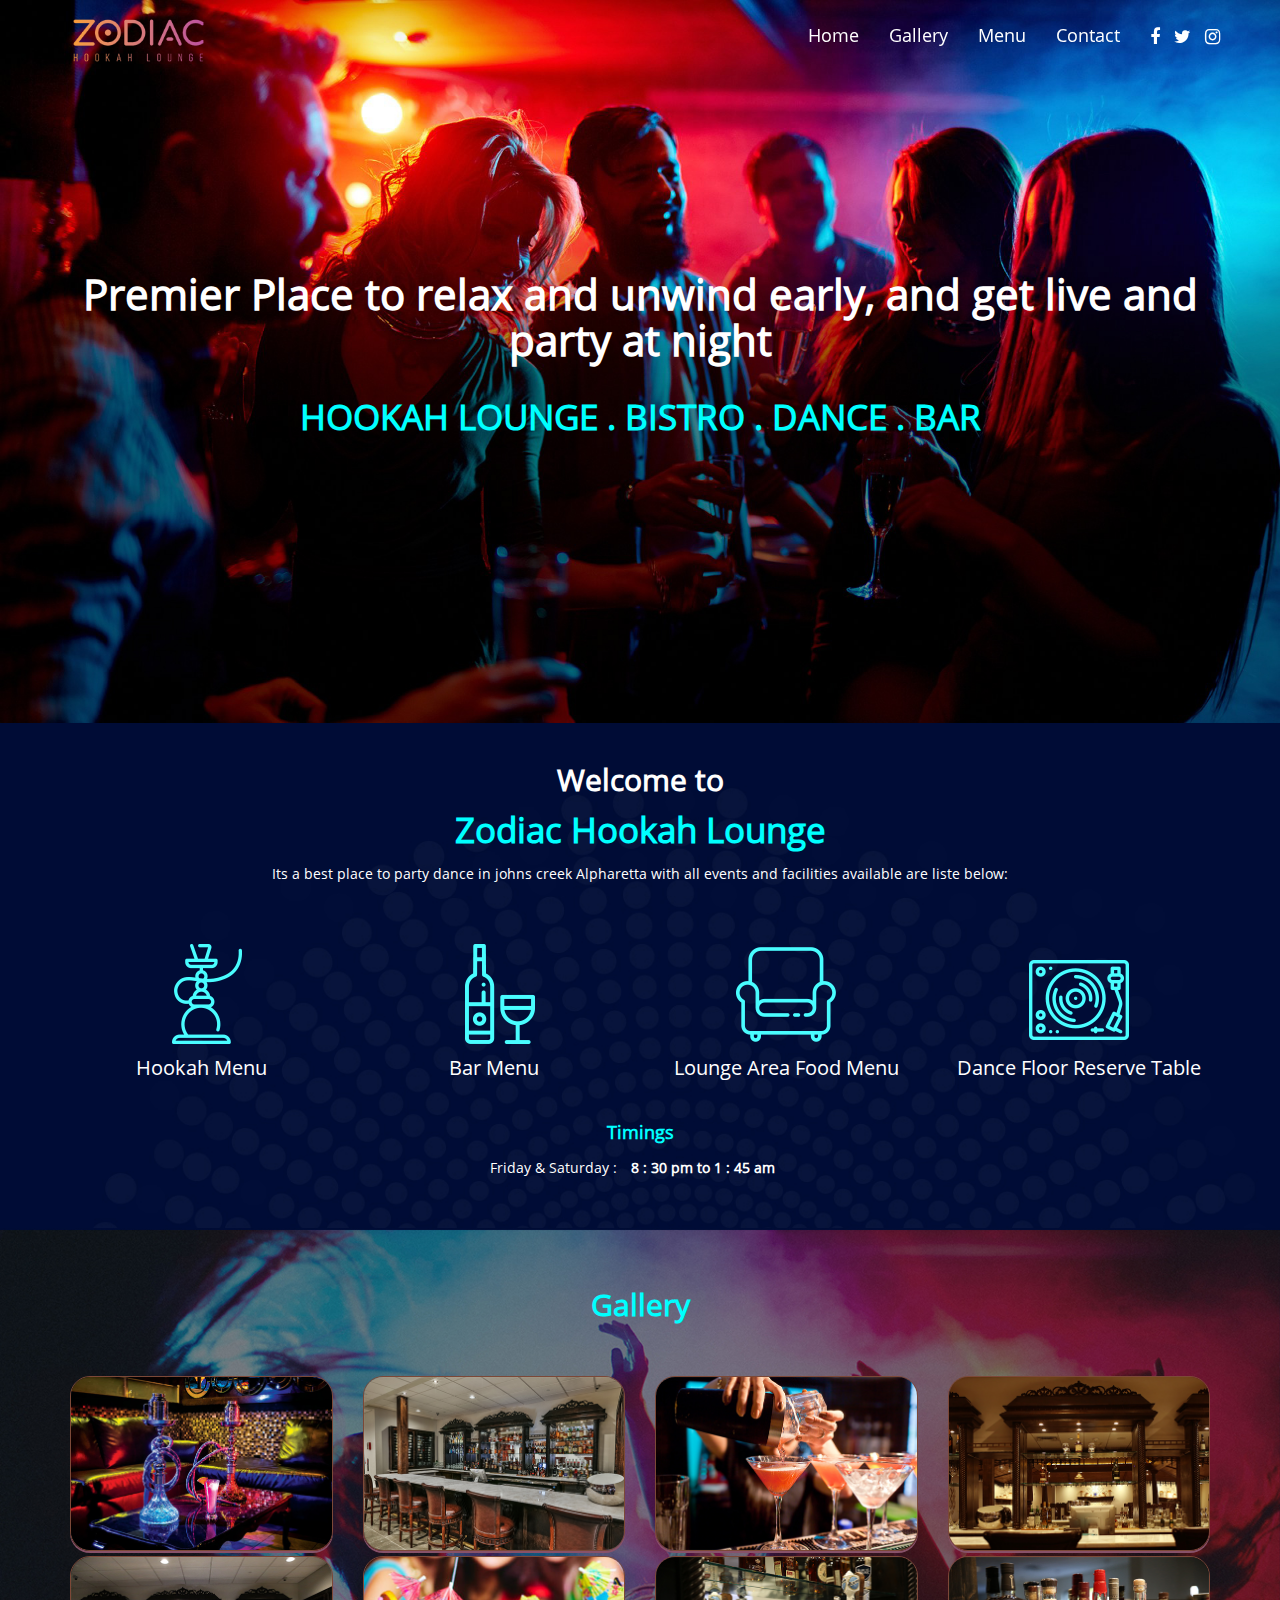
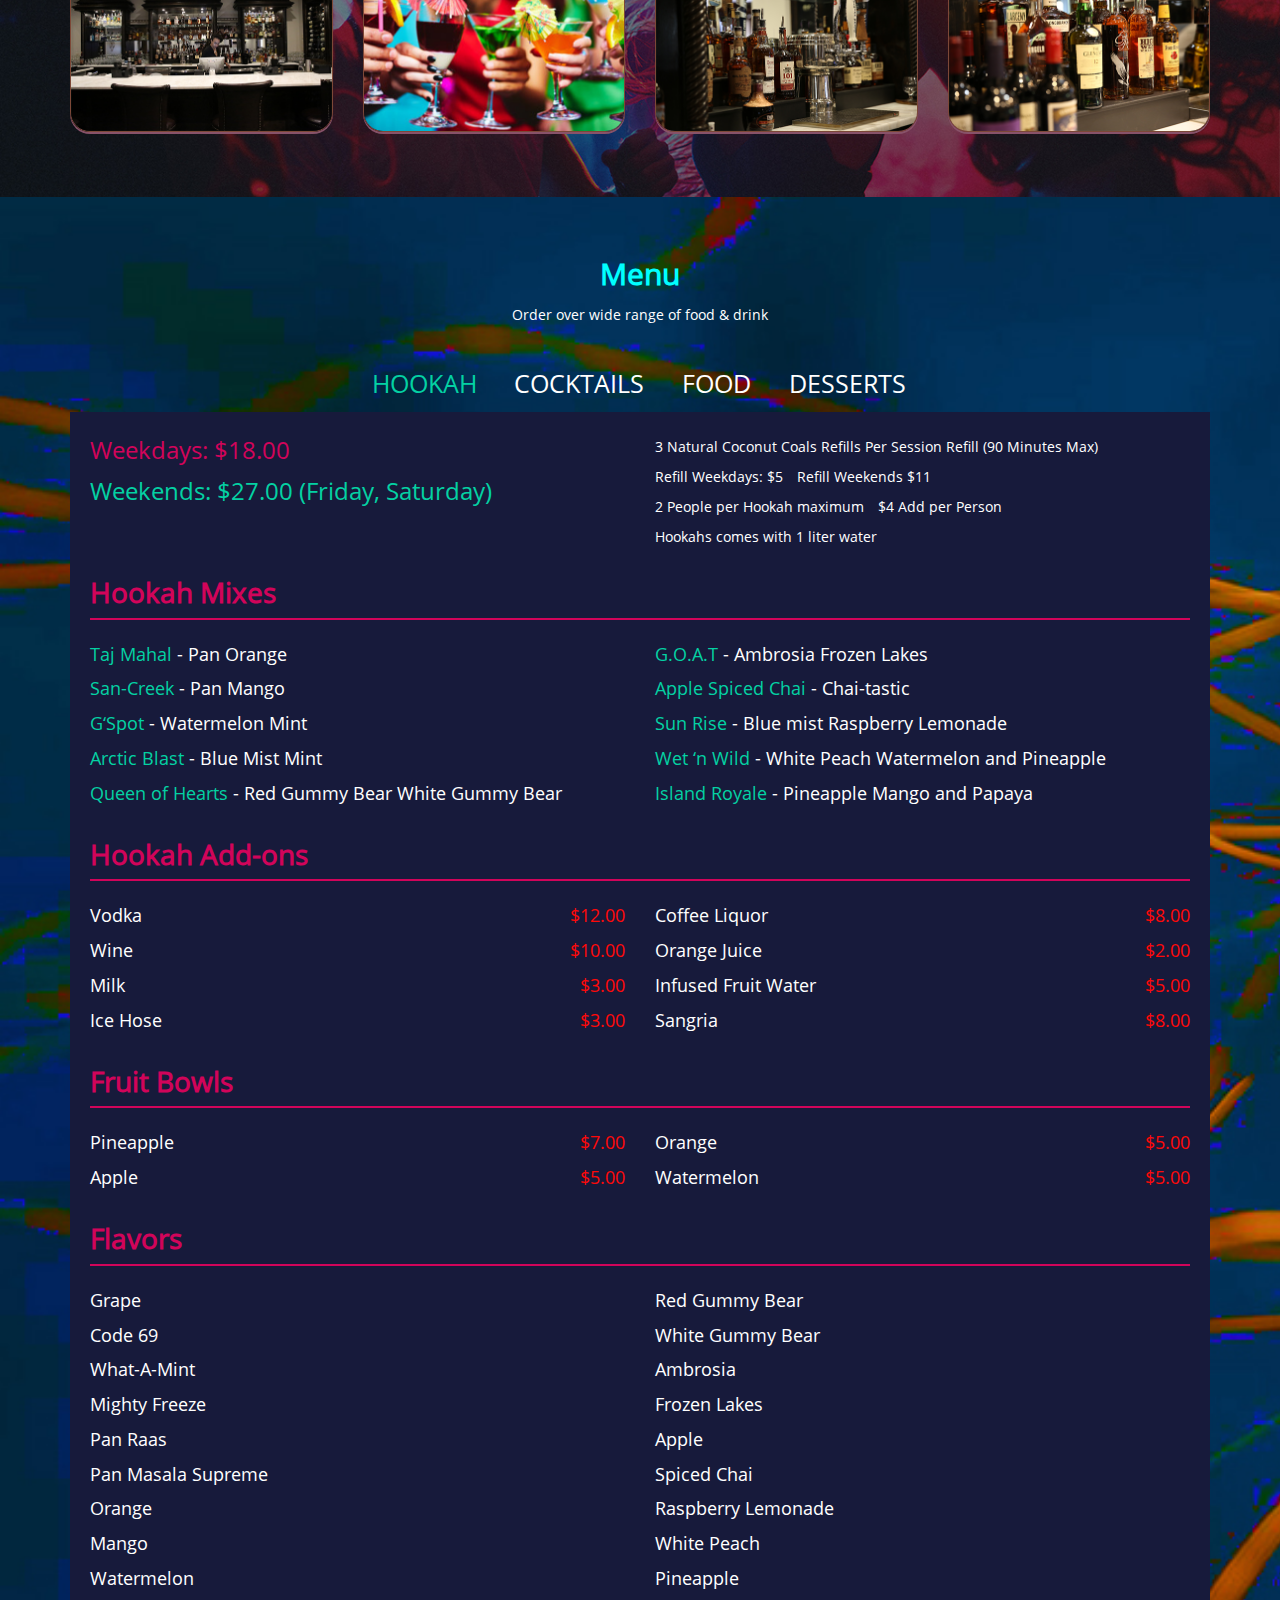
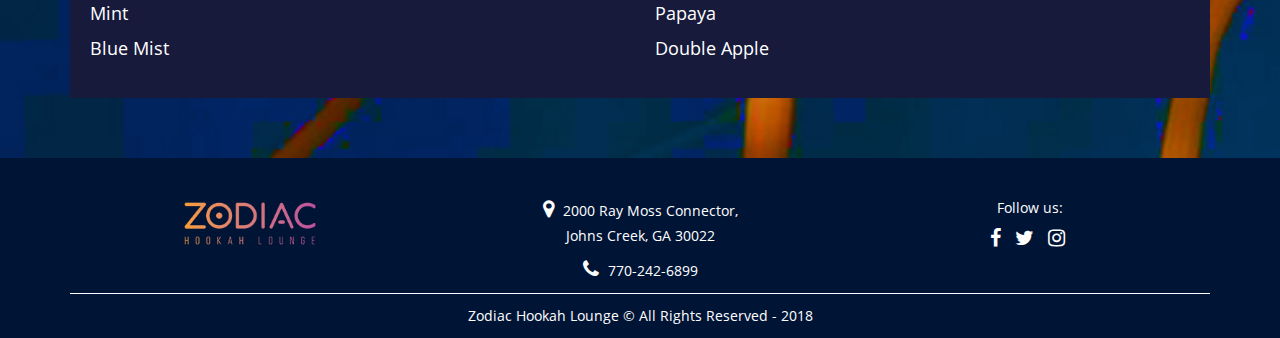
<file: index.html>
<!doctype html>

<html class="no-js" lang="en">
<!--<![endif]-->

<head>
<!--====== USEFULL META ======-->
<meta charset="UTF-8">
<meta http-equiv="X-UA-Compatible" content="IE=edge">
<meta name="viewport" content="width=device-width, initial-scale=1">
<meta name="description" content="Zodiac Hookah Lounge">
<meta name="keywords" content="best place to party dance in johns creek Alpharetta, Johns Creek Alpharetta party, Johns Creek Alpharetta dance, Johns Creek Alpharetta lounge, Johns Creek Alpharetta birthday party, Johns Creek Alpharetta nightclub, Johns Creek Alpharetta cocktails, Johns Creek Alpharetta bar,  best hookah lounge in Johns Creek Alpharetta, Best happy hours in Johns Creek Alpharetta">
<!--====== TITLE TAG ======-->
<title>ZODIAC HOOKAH LOUNGE</title>

<!--====== STYLESHEETS =======-->

<link href="css/bootstrap.min.css" rel="stylesheet">
<link href="css/font-awesome.min.css" rel="stylesheet">

<!--====== MAIN STYLESHEETS ======-->
<link href="css/style.css" rel="stylesheet">
<link href="css/bootstrap-datepicker.css" rel="stylesheet"/>
<link href="css/timepicker.css" rel="stylesheet"/>
<link href="css/font-awesome.min.css" rel="stylesheet">
<link href="css/responsive.css" rel="stylesheet">
<link rel="stylesheet" href="css/jquery.fancybox.min.css" media="screen">
<link href="css/gallery.css" rel="stylesheet">
<script src="js/modernizr-2.8.3.min.js"></script>
<!--[if lt IE 9]>
        <script src="//oss.maxcdn.com/html5shiv/3.7.2/html5shiv.min.js"></script>
        <script src="//oss.maxcdn.com/respond/1.4.2/respond.min.js"></script>
        <![endif]-->

</head>
<body>
<div id="home" class="navbar-wrapper">
  <div class="navbar headerbar navbar-fixed-top">
    <div class="container">
      <div class="navbar-header">
        <button type="button" class="navbar-toggle" data-toggle="collapse" data-target="#myNavbar"> <span class="icon-bar"></span> <span class="icon-bar"></span> <span class="icon-bar"></span> </button>
        <a class="navbar-brand nav-logo" href="index.html"><img src="images/log.png"></a> </div>
      <div class="collapse navbar-collapse" id="myNavbar">
        <ul class="nav navbar-nav navbar-right">
          <li class="active"><a href="#home">Home</a></li>
          <li><a href="#gallery">Gallery</a></li>
          <li><a href="#menu">Menu</a></li>
          <li><a href="#contact">Contact</a></li>
          <ul class="list-inline social top-social">
            <li><a href="#"><span class="fa fa-facebook"></span></a></li>
            <li><a href="#"><span class="fa fa-twitter"></span></a></li>
            <li><a href="#"><span class="fa fa-instagram"></span></a></li>
          </ul>
        </ul>
      </div>
    </div>
  </div>
</div>
<section class="main-banner-section">
  <div class="container">
    <div class="banner-content-div text-center">
      <h1 style="font-size:42px;">Premier Place to relax and unwind early, and get live and party at night</h3>
      <br>
      <h2 style="color:#00ffff;">HOOKAH LOUNGE . BISTRO . DANCE . BAR</h2>
      <!----<a class="booknow-btn" href="#booknow">Book a table</a>---> </div>
  </div>
</section>
<section class="features-section">
  <div class="container text-center">
    <h3>Welcome to</h3>
    <h2 style="color:#00ffff;">Zodiac Hookah Lounge</h2>
    <p>Its a best place to party dance in johns creek Alpharetta
      with all events and facilities available are liste below: </p>
      <br>
    <div class="row">
      <div class="col-md-3 col-xs-12">
        <div class="icon-box text-center"><a href="index.html#hookah"> <img class="" src="images/hookah.png"/> <span>Hookah Menu </span></a></div>
      </div>
      <div class="col-md-3 col-xs-12">
        <div class="icon-box text-center"><a href="index.html#cocktails"> <img class="" src="images/bar.png"/> <span>Bar Menu </span></a> </div>
      </div>
      <div class="col-md-3 col-xs-12">
        <div class="icon-box text-center"><a target="_blank" href="index.html#food"> <img class="" src="images/lounge.png"/> <span>Lounge Area Food Menu </span></a> </div>
      </div>
      <div class="col-md-3 col-xs-12">
        <div class="icon-box text-center"><img class="" src="images/dance.png"/> <span>Dance Floor Reserve Table </span></div>
      </div>
    </div>
     <h4 class="text-center"><strong style="color:#00ffff;">Timings</strong></h4>
       <ul class="list-inline text-center">
         <li>Friday & Saturday : <strong style="padding:0px 10px;">8 : 30 pm to 1 : 45 am</strong></li>
       </ul>
  </div>
</section>
<section id="gallery" class="gallery-section">
  <div class="container">
    <div class="col-md-12">
      <h3 style="color:#00ffff;" class="text-center">Gallery</h3>
      <br>
      <br>
    </div>
    <div class="row">
      <div class="col-md-3">
        <div class="img-box"> <a href="images/gallery5.jpg" class="fancybox" rel="ligthbox"> <img src="images/gallery5.jpg" class="zoom img-responsive" alt=""> </a> </div>
      </div>
      <div class="col-md-3">
        <div class="img-box"> <a href="images/gallery1.jpg" class="fancybox" rel="ligthbox"> <img src="images/gallery1.jpg" class="zoom img-responsive" alt=""> </a> </div>
      </div>
      <div class="col-md-3">
        <div class="img-box"> <a href="images/gallery7.jpg" class="fancybox" rel="ligthbox"> <img src="images/gallery7.jpg" class="zoom img-responsive" alt=""> </a> </div>
      </div>
      <div class="col-md-3">
        <div class="img-box"> <a href="images/gallery6.jpg" class="fancybox" rel="ligthbox"> <img src="images/gallery6.jpg" class="zoom img-responsive" alt=""> </a> </div>
      </div>
      <div class="col-md-3">
        <div class="img-box"> <a href="images/gallery2.jpg" class="fancybox" rel="ligthbox"> <img src="images/gallery2.jpg" class="zoom img-responsive" alt=""> </a> </div>
      </div>
      <div class="col-md-3">
        <div class="img-box"> <a href="images/gallery4.jpg" class="fancybox" rel="ligthbox"> <img src="images/gallery4.jpg" class="zoom img-responsive" alt=""> </a> </div>
      </div>
      <div class="col-md-3">
        <div class="img-box"> <a href="images/gallery3.jpg" class="fancybox" rel="ligthbox"> <img src="images/gallery3.jpg" class="zoom img-responsive" alt=""> </a> </div>
      </div>
      <div class="col-md-3">
        <div class="img-box"> <a href="images/gallery8.jpg" class="fancybox" rel="ligthbox"> <img src="images/gallery8.jpg" class="zoom img-responsive" alt=""> </a> </div>
      </div>
    </div>
  </div>
</section>
<section id="menu" class="menu-section">
  <div class="container">
    <div class="text-center">
      <h3 style="color:#00ffff;">Menu</h3>
      <p>Order over wide range of food & drink</p>
      <br>
    </div>
    <ul class="nav nav-tabs menu-tabs">
      <li class="active"><a href="#hookah">HOOKAH</a></li>
      <li><a href="#cocktails">COCKTAILS</a></li>
      <li><a href="#food">FOOD</a></li>
      <li><a href="#dessert">DESSERTS</a></li>
    </ul>
    <div class="tab-content">
     <div id="hookah" class="tab-pane fade in active">
        <div class="row">
          <div class="col-md-6">
             <h4 style="font-size: 24px;
    color: #d1045a;
    font-weight: normal;">Weekdays: $18.00</h2>
             <h4 style="    font-size: 24px;
    font-weight: normal;
    color: #04d1a3;">Weekends: $27.00 (Friday, Saturday)</h2>
             
          </div>
          <div class="col-md-6">
           <ul class="list-unstyled">
            <li>3 Natural Coconut Coals Refills Per Session Refill (90 Minutes Max)</li>
            </ul>
            <ul class=" list-inline"> 
              <li>Refill Weekdays: $5</li>
              <li>Refill Weekends $11</li>
            </ul>
          <ul class="list-inline">
              <li>2 People per Hookah maximum</li>
              <li>$4 Add per Person</li>
            </ul>
            <ul class="list-unstyled">
             <li>Hookahs comes with 1 liter water</li>
            </ul>
          </div>
        </div>
        <br>
        <div class="row">
             <div class="col-md-12">
             <h2 class="logo-color">Hookah Mixes</h2>
             </div>
             <div class="col-md-6 col-xs-12">
             <div class="flavours-size">
             <h3><span style="color:#04d1a3;">Taj Mahal</span> - Pan Orange</h3>
             <h3><span style="color:#04d1a3;">San-Creek</span> - Pan Mango </h3>
             <h3><span style="color:#04d1a3;">G‘Spot</span> - Watermelon Mint</h3>
             <h3><span style="color:#04d1a3;">Arctic Blast</span> - Blue Mist Mint</h3>
             <h3><span style="color:#04d1a3;">Queen of Hearts</span> - Red Gummy Bear White Gummy Bear</h3>
            
             </div>
          </div>
          <div class="col-md-6 col-xs-12">
            <div class="flavours-size">
             <h3><span style="color:#04d1a3;">G.O.A.T</span> - Ambrosia Frozen Lakes </h3>
             <h3><span style="color:#04d1a3;">Apple Spiced Chai</span> - Chai-tastic  </h3>
             <h3><span style="color:#04d1a3;">Sun Rise</span> - Blue mist Raspberry Lemonade </h3>
             <h3><span style="color:#04d1a3;">Wet ‘n Wild</span> - White Peach Watermelon and Pineapple</h3>
             <h3><span style="color:#04d1a3;">Island Royale</span> - Pineapple Mango and Papaya </h3>   
            </div>
          </div>
          
          </div>
          <br>
          <div class="row">
             <div class="col-md-12">
             <h2 class="logo-color">Hookah Add-ons</h2>
             </div>
             <div class="col-md-6 col-xs-12">
             <div class="flavours-size">
             <h3>Vodka <span class="pull-right" style="color:#ff0909;">$12.00</span></h3>
             <h3>Wine  <span class="pull-right" style="color:#ff0909;">$10.00</span></h3>
             <h3>Milk  <span class="pull-right" style="color:#ff0909;">$3.00</span></h3>
             <h3>Ice Hose <span class="pull-right" style="color:#ff0909;">$3.00</span></h3>
            
             </div>
          </div>
          <div class="col-md-6 col-xs-12">
            <div class="flavours-size">
             <h3>Coffee Liquor  <span class="pull-right" style="color:#ff0909;">$8.00</span></h3>
             <h3>Orange Juice   <span class="pull-right" style="color:#ff0909;">$2.00</span></h3>
             <h3>Infused Fruit Water   <span class="pull-right" style="color:#ff0909;">$5.00</span></h3>
             <h3>Sangria  <span class="pull-right" style="color:#ff0909;">$8.00</span></h3>
            </div>
          </div>
          
          </div>
          <br>
          <div class="row">
             <div class="col-md-12">
             <h2 class="logo-color">Fruit Bowls</h2>
             </div>
             <div class="col-md-6 col-xs-6">
             <div class="flavours-size">
             <h3>Pineapple <span class="pull-right" style="color:#ff0909;">$7.00</span></h3>
             <h3>Apple   <span class="pull-right" style="color:#ff0909;">$5.00</span></h3>
            
             </div>
          </div>
          <div class="col-md-6 col-xs-6">
            <div class="flavours-size">
             <h3>Orange   <span class="pull-right" style="color:#ff0909;">$5.00</span></h3>
             <h3>Watermelon   <span class="pull-right" style="color:#ff0909;">$5.00</span></h3>
            </div>
          </div>
          
          </div>
          <br>
          <div class="row">
           <div class="col-md-12">
            <h2 class="logo-color">Flavors</h2>
            </div>
          <div class="col-md-6 col-xs-6 flavours-size">
           
            <h3>Grape</h3>
            <h3>Code 69</h3>
            <h3>What-A-Mint</h3>
            <h3>Mighty Freeze</h3>
            <h3>Pan Raas</h3>
            <h3>Pan Masala Supreme</h3>
            <h3>Orange</h3>
            <h3>Mango</h3>
            <h3>Watermelon</h3>
            <h3>Mint</h3>
            <h3>Blue Mist</h3>
           
          </div>
          <div class="col-md-6 col-xs-6 flavours-size">
            <h3>Red Gummy Bear</h3>
            <h3>White Gummy Bear</h3>
            <h3>Ambrosia</h3>
            <h3>Frozen Lakes</h3>
            <h3>Apple</h3>
            <h3>Spiced Chai</h3>
            <h3>Raspberry Lemonade</h3>
            <h3>White Peach</h3>
            <h3>Pineapple</h3>
            <h3>Papaya </h3>
            <h3>Double Apple</h3>          
          </div>
        </div>
      </div>
      <div id="cocktails" class="tab-pane fade">
        
          
          <h3 class="logo-color">Zodiac Drink Menu</h3>
          
         
        <div class="row">
          <div class="col-md-6 col-xs-12">
          
             <div class="media">
                <div class="media-body">
                  <div class="item-description-div menu-item">
                    <h4 class="media-heading item-name">Taurus</h4>
                    <p class="media-heading item-price pull-right">$11.00</p>
                    <p>Tequila, Galliano, Pineapple Juice, Fresh Lime Juice,  Garnish RoseMary</p>
                  </div>
                </div>
              </div>
              
             <div class="media">
                <div class="media-body">
                  <div class="item-description-div menu-item">
                    <h4 class="media-heading item-name">Libra</h4>
                    <p class="media-heading item-price pull-right">$12.00</p>
                    <p>Port Wine, Bourbon, orange twist cherry</p>
                  </div>
                </div>
              </div>
              <div class="media">
                <div class="media-body">
                  <div class="item-description-div menu-item">
                    <h4 class="media-heading item-name">Scorpio</h4>
                    <p class="media-heading item-price pull-right">$12.00</p>
                    <p>Bourbon, fresh Lemon juice, Ginger, Agave, Black walnut bitters, Garnish Ginger Slice</p>
                  </div>
                </div>
              </div>
              <div class="media">
                <div class="media-body">
                  <div class="item-description-div menu-item">
                    <h4 class="media-heading item-name">Sagittarius</h4>
                    <p class="media-heading item-price pull-right">$11.00</p>
                    <p>Peach Vodka, St Germain, Orange juice, Champagne, Garnish Cherry</p>
                  </div>
                </div>
              </div>
              <div class="media">
                <div class="media-body">
                  <div class="item-description-div menu-item">
                    <h4 class="media-heading item-name">Virgo</h4>
                    <p class="media-heading item-price pull-right">$13.00</p>
                    <p>Hennessy, Grand Marnier, Orange bitters muddle pineapple & strawberry, Pomegranate juice, Pineapple juice, Garnish  Pineapple/Strawberry</p>
                  </div>
                </div>
              </div>
             <div class="media">
                <div class="media-body">
                  <div class="item-description-div menu-item">
                    <h4 class="media-heading item-name">Cancer Martini </h4>
                    <p class="media-heading item-price pull-right">$13.00</p>
                    <p>Empress Gin, Lemon zest, Cardamom bitter, Dry vermouth,  garnish stuffed olives</p>
                  </div>
                </div>
              </div>
              <div class="media">
                <div class="media-body">
                  <div class="item-description-div menu-item">
                    <h4 class="media-heading item-name">Aquarius </h4>
                    <p class="media-heading item-price pull-right">$10.00</p>
                    <p>Coconut Vodka, rose water, Pineapple juice, Orange juice, Garnish Mint Orange twist</p>
                  </div>
                </div>
              </div>
             
            
          </div>
          
          <div class="col-md-6 col-xs-12">
          
           <div class="media">
                <div class="media-body">
                  <div class="item-description-div menu-item">
                    <h4 class="media-heading item-name">Aries </h4>
                    <p class="media-heading item-price pull-right">$11.00</p>
                    <p>Tequila Muddled Jalapeno, Agave, fresh lime juice,  Garnish Jalapeno</p>
                  </div>
                </div>
              </div>
               <div class="media">
                <div class="media-body">
                  <div class="item-description-div menu-item">
                    <h4 class="media-heading item-name">Pisces </h4>
                    <p class="media-heading item-price pull-right">$10.00</p>
                    <p>Moscato, Vodka, Lux cherry syrup float, Garnish cherry</p>
                  </div>
                </div>
              </div>
               <div class="media">
                <div class="media-body">
                  <div class="item-description-div menu-item">
                    <h4 class="media-heading item-name">Leo</h4>
                    <p class="media-heading item-price pull-right">$12.00</p>
                    <p>Empress  Gin Tonic, Fresh Lime Juice, Simple Syrup</p>
                  </div>
                </div>
              </div>
               <div class="media">
                <div class="media-body">
                  <div class="item-description-div menu-item">
                    <h4 class="media-heading item-name">Gemini</h4>
                    <p class="media-heading item-price pull-right">$12.00</p>
                    <p>Berry Vodka,  Lime juice, Fresh lemon juice, Muddle Strawberry, top Champagne</p>
                  </div>
                </div>
              </div>
             <div class="media">
                <div class="media-body">
                  <div class="item-description-div menu-item">
                    <h4 class="media-heading item-name">Capricorn</h4>
                    <p class="media-heading item-price pull-right">$13.00</p>
                    <p>Belvedere Mango Vodka, mints, limes bitters, agave, pomegranate juice</p>
                  </div>
                </div>
              </div>
            <div class="media">
                <div class="media-body">
                  <div class="item-description-div menu-item">
                    <h4 class="media-heading item-name">The Zodiac </h4>
                    <p class="media-heading item-price pull-right">$11.00</p>
                    <p>Tequila, Cucumber water, simple syrup, fresh lime juice. Garnish Cucumber</p>
                  </div>
                </div>
              </div>
              <div class="media">
                <div class="media-body">
                  <div class="item-description-div menu-item">
                    <h4 class="media-heading item-name">The Loft Martini </h4>
                    <p class="media-heading item-price pull-right">$11.00</p>
                    <p>Citron Vodka, Cucumber juice bitters , Muddle Mints, Pineapple juice  Garnish Mint Cucumber</p>
                  </div>
                </div>
              </div>
          
           
            
          </div>
          
        </div>
          <br>
            <h3 class="logo-color">Mocktail Menu</h3> 
        
        <div class="row">
          <div class="col-md-6">
            
            <div class="media">
                <div class="media-body">
                  <div class="item-description-div menu-item">
                    <h4 class="media-heading item-name">Pina Colada Smoothie Mocktail</h4>
                    <p class="media-heading item-price pull-right">$6.00</p>
                    <p>Pineapple juice Pina colada served over shaved ice</p>
                  </div>
                </div>
              </div>
              <div class="media">
                <div class="media-body">
                  <div class="item-description-div menu-item">
                    <h4 class="media-heading item-name">Flavored MARGARITA Smoothie or MOJOTO</h4>
                    <p class="media-heading item-price pull-right">$6.00</p>
                    <ul class="list-unstyled">
                  <li><strong style="font-size: 16px;color: #d1045a;">Flavors:</strong></li>
                  <li>Pineapple</li>
                  <li>Watermelon</li>
                  <li>Pomegranate</li>
                  <li>Strawberry</li>
                </ul>
                  </div>
                </div>
              </div>
              <div class="media">
                <div class="media-body">
                  <div class="item-description-div menu-item">
                    <h4 class="media-heading item-name">Sankranti Mint Mocktail</h4>
                    <p class="media-heading item-price pull-right">$6.00</p>
                    <p>Mint fresh lemon juice simple syrup lime juice top sprite over shaved ice</p>
                  </div>
                </div>
              </div>
             
            
            </div>
            <div class="col-md-6">
            
            <div class="media">
                <div class="media-body">
                  <div class="item-description-div menu-item">
                    <h4 class="media-heading item-name">Forbidden Sour Mocktail</h4>
                    <p class="media-heading item-price pull-right">$6.00</p>
                    <p>Lime juice, simple syrup pomegranate juice</p>
                  </div>
                </div>
              </div>
              <div class="media">
                <div class="media-body">
                  <div class="item-description-div menu-item">
                    <h4 class="media-heading item-name">Key Lime Pie Mocktail</h4>
                    <p class="media-heading item-price pull-right">$6.00</p>
                    <p>Lime juice pineapple juice half and half</p>
                  </div>
                </div>
              </div>
              <div class="media">
                <div class="media-body">
                  <div class="item-description-div menu-item">
                    <h4 class="media-heading item-name">Tuaca Lemon Drop Mocktail</h4>
                    <p class="media-heading item-price pull-right">$6.00</p>
                    <p>Vanilla syrup sweet sour simple syrup grenadine</p>
                  </div>
                </div>
              </div>
            <div class="media">
                <div class="media-body">
                  <div class="item-description-div menu-item">
                    <h4 class="media-heading item-name">Kentucky Buck Mocktail</h4>
                    <p class="media-heading item-price pull-right">$6.00</p>
                    <p>Lime juice topped with ginger beer</p>
                  </div>
                </div>
              </div>
            </div>
        </div>
      </div>
      <div id="dessert" class="tab-pane fade">
        <h3 class="logo-color">Dessert Menu</h3>
          <div class="row">
           <div class="col-md-6">
            <div class="menu-item">
               <h4><strong>Tiramisu Cake Shooter</strong> </h4>
               <span class="price pull-right float-right">$3.00</span>
            </div>
            <div class="menu-item">
               <h4><strong>Chocolate Mousse Cake Shooter</strong> </h4>
               <span class="price pull-right float-right">$3.00</span>
            </div>
            <div class="menu-item">
               <h4><strong>Strawberry Cake Shooter</strong> </h4>
               <span class="price pull-right float-right">$3.00</span>
            </div>
            <div class="menu-item">
               <h4><strong>Peach Cake Shooter</strong> </h4>
               <span class="price pull-right float-right">$3.00</span>
            </div>
           
          </div>
          
           <div class="col-md-6">
            <div class="menu-item">
               <h4><strong>Caramel Cake Shooter</strong> </h4>
               <span class="price pull-right float-right">$3.00</span>
            </div>
             <div class="menu-item">
               <h4><strong>Cappuccino Cake Shooter</strong> </h4>
               <span class="price pull-right float-right">$3.00</span>
            </div>
            <div class="menu-item">
               <h4><strong>4” Black Forest Cake</strong> </h4>
               <span class="price pull-right float-right">$15.00</span>
            </div>
            <div class="menu-item">
               <h4><strong>6” Black Forest Cake</strong> </h4>
               <span class="price pull-right float-right">$25.00</span>
            </div>
            
           </div>
           
          </div>
        </div>
      
      <div id="food" class="tab-pane fade">
       
        <h3 class="logo-color">Non Veg:</h3>
       
        <div class="row">
          <div class="col-md-6 col-sm-6 col-xs-12">
          
             <div class="media">
                <div class="media-body">
                  <div class="item-description-div menu-item">
                    <h4 class="media-heading item-name">Greek Olive Chicken</h4>
                    <p class="media-heading item-price pull-right">$9.95</p>
                    <p>Lime juice, simple syrup pomegranate juice</p>
                  </div>
                </div>
              </div>
              <div class="media">
                <div class="media-body">
                  <div class="item-description-div menu-item">
                    <h4 class="media-heading item-name">Lamp Chops</h4>
                    <p class="media-heading item-price pull-right">$15.95</p>
                    <p>Slow roasted lamb chops with aromatic spices and herbs</p>
                  </div>
                </div>
              </div>
              <div class="media">
                <div class="media-body">
                  <div class="item-description-div menu-item">
                    <h4 class="media-heading item-name">Lamb Burgers (small burger)</h4>
                    <p class="media-heading item-price pull-right">$11.95</p>
                    <p>Home made lamb patties with slider buns (Served with Tandoori aioli)</p>
                  </div>
                </div>
              </div>
              <div class="media">
                <div class="media-body">
                  <div class="item-description-div menu-item">
                    <h4 class="media-heading item-name">Zodiac Chicken Wrap</h4>
                    <p class="media-heading item-price pull-right">$7.95</p>
                    <p>Grilled chicken toasted in a spicy sause along with onion, bell pepper wrapped in a flour roll</p>
                  </div>
                </div>
              </div>
              <div class="media">
                <div class="media-body">
                  <div class="item-description-div menu-item">
                    <h4 class="media-heading item-name">Chicken Wings</h4>
                    <p class="media-heading item-price pull-right">$7.95</p>
                     <ul class="list-unstyled">
                      <li><strong style="font-size: 16px;color: #d1045a;">Flavors:</strong></li>
                      <li>Lemon Lime</li>
                      <li>Cashew Cream Wings</li>
                      <li>Spicy Indian Wings</li>
                    </ul>
                  </div>
                </div>
              </div>
          
            
            
          </div>
          <div class="col-md-6 col-sm-6 col-xs-12">
          
           <div class="media">
                <div class="media-body">
                  <div class="item-description-div menu-item">
                    <h4 class="media-heading item-name">Chicken Biryani</h4>
                    <p class="media-heading item-price pull-right">$8.95</p>
                    <p>Chicken and basmati rice cooked on dum over slow heat marinated with fresh herbs and spices.</p>
                  </div>
                </div>
              </div>
              <div class="media">
                <div class="media-body">
                  <div class="item-description-div menu-item">
                    <h4 class="media-heading item-name">Lamb Biryani</h4>
                    <p class="media-heading item-price pull-right">$9.95</p>
                    <p>Lamb and basmati rice cooked on dum over slow heat marinated with fresh herbs and spices.</p>
                  </div>
                </div>
              </div>
              <div class="media">
                <div class="media-body">
                  <div class="item-description-div menu-item">
                    <h4 class="media-heading item-name">Zodiac Chicken Cloud</h4>
                    <p class="media-heading item-price pull-right">$7.95</p>
                    <p>Pulled Tandoori Chicken stuffed in a puff sheet and baked in a oven</p>
                  </div>
                </div>
              </div>
              <div class="media">
                <div class="media-body">
                  <div class="item-description-div menu-item">
                    <h4 class="media-heading item-name">Zodiac Lamb Cloud</h4>
                    <p class="media-heading item-price pull-right">$8.95</p>
                    <p>Minced Lamb Cooked with herbs and spices  stuffed in a puff sheet and baked in a oven</p>
                  </div>
                </div>
              </div>
              <div class="media">
                <div class="media-body">
                  <div class="item-description-div menu-item">
                    <h4 class="media-heading item-name">Roasted Shrimp</h4>
                    <p class="media-heading item-price pull-right">$11.95</p>
                    <p>Pan fried shrimps marinated with aromatic spices and Indian herbs.</p>
                  </div>
                </div>
              </div>
          
          </div>
        </div>
        <br>
         
           <h3 class="logo-color">Vegetarian:</h3>
         
        <div class="row">
          <div class="col-md-6">
          
           <div class="media">
                <div class="media-body">
                  <div class="item-description-div menu-item">
                    <h4 class="media-heading item-name">Zodiac Veggie Wrap</h4>
                    <p class="media-heading item-price pull-right">$7.95</p>
                    <p>Cottage cheese marinated and cooked in a mild spicy Sauce with bell pepper and onion wrapped in a roll</p>
                  </div>
                </div>
              </div>
              <div class="media">
                <div class="media-body">
                  <div class="item-description-div menu-item">
                    <h4 class="media-heading item-name">Corn on the Cob</h4>
                    <p class="media-heading item-price pull-right">$6.95</p>
                    <p>Corn boiled in a herbs and spices</p>
                  </div>
                </div>
              </div>
              <div class="media">
                <div class="media-body">
                  <div class="item-description-div menu-item">
                    <h4 class="media-heading item-name">Peanut Masala</h4>
                    <p class="media-heading item-price pull-right">$5.95</p>
                    <p>An Ideal accompaniment with drink made with peanut, onion, tomoto, cilantro and lemon juice</p>
                  </div>
                </div>
              </div>
          
            
          </div>
          <div class="col-md-6">
            
            <div class="media">
                <div class="media-body">
                  <div class="item-description-div menu-item">
                    <h4 class="media-heading item-name">Cheddar Fries</h4>
                    <p class="media-heading item-price pull-right">$6.95</p>
                    <p>Fried Potato fries sauted with Cheddar Cheeses</p>
                  </div>
                </div>
              </div>
              <div class="media">
                <div class="media-body">
                  <div class="item-description-div menu-item">
                    <h4 class="media-heading item-name">Zodiac Veggie Cloud</h4>
                    <p class="media-heading item-price pull-right">$6.95</p>
                    <p>Corn boiled in a herbs and spices</p>
                  </div>
                </div>
              </div>
              <div class="media">
                <div class="media-body">
                  <div class="item-description-div menu-item">
                    <h4 class="media-heading item-name">House Veggie Rice</h4>
                    <p class="media-heading item-price pull-right">$7.95</p>
                    <p>Toor dal cooked with tamarind juice and mixed vegetables tempered with mustard, garlic, curryleaves, mixed and tossed with rice.</p>
                  </div>
                </div>
              </div>
          
          
          </div>
          
        </div>
      </div>
     
      
    </div>
  </div>
</section>

<!--<section id="booknow" class="reservation">
  <div class="container">
    <div class="text-center">
      <h3 style="color:#00ffff;">Reservation</h3>
      <p>Book in Advance</p>
      <br>
    </div>
    <div class="row">
      <div class="col-md-6">
      <span class="float-right">
        <label class="label-group">Table Booking
          <input type="radio" checked="checked" name="radio">
          <span class="checkmark"></span> </label>
          </span>
      </div>
      <div class="col-md-6">
        <label class="label-group">Party / Event Booking
          <input type="radio" name="radio">
          <span class="checkmark"></span> </label>
      </div>
    </div>
    <form class="reservation-form">
      <div class="row">
        <div class="col-md-6 col-xs-12">
          <div class="form-group">
            <label class="sr-only" for="name"></label>
            <div class="input-group">
             <span class="input-group-addon"><i class="fa fa-user"></i></span>
             <input type="name" class="form-control" id="name" placeholder="Name" name="name">
            </div>
          </div>
          <div class="form-group">
            <label class="sr-only" for="date"></label>
            <div class="input-group">
              <span class="input-group-addon"><i class="fa fa-calendar"></i></span>
              <input type="date" class="form-control" id="date" placeholder="Date" name="date">
            </div>
          </div>
          <div class="form-group">
            <label class="sr-only" for="time"></label>
            <div class="input-group">
              <span class="input-group-addon"><i class="fa fa-clock-o"></i></span>
              <input type="text" class="form-control" id="time" placeholder="Check-in time" name="time">
            </div>
          </div>
        </div>
        <div class="col-md-6 col-xs-12">
          <div class="form-group">
            <label class="sr-only" for="email"></label>
             <div class="input-group">
              <span class="input-group-addon"><i class="fa fa-envelope-o"></i></span>
              <input type="email" class="form-control" id="name" placeholder="Email" name="email">
             </div>
          </div>
          <div class="form-group">
            <label class="sr-only" for="persons"></label>
            <div class="input-group">
              <span class="input-group-addon"><i class="fa fa-users"></i></span>
              <input type="text" class="form-control" id="persons" placeholder="No of Persons" name="persons">
            </div>
          </div>
          <div class="form-group">
            <label class="sr-only" for="contact"></label>
            <div class="input-group">
              <span class="input-group-addon"><i class="fa fa-phone"></i></span>
              <input type="number" class="form-control" id="contact" placeholder="Contact" name="Contact">
            </div>
          </div>
        </div>
        <div class="col-md-12">
          <div class="text-center"><a class="booknow-btn" href="booknow">Book a table</a></div>
        </div>
      </div>
    </form>
  </div>
</section>-->

<section id="contact" class="footer-section">
  <div class="container">
    <div class="row">
      <div class="col-md-4"> <img style="max-height: 50px;" src="images/log.png"/> <br>
     
      </div>
      <div class="col-md-4">
        <ul class="list-unstyled">
          <li style="line-height: 25px;"><span style="font-size: 20px;margin-right:5px;" class="fa fa-map-marker"></span> 2000 Ray Moss Connector,<br>
             Johns Creek, GA 30022</li>
         
          <li style="margin-top:10px;line-height: 25px;"><span style="font-size: 20px;margin-right:5px;" class="fa fa-phone"></span> <a style="color:#fff;" href="tel:770-242-6899">770-242-6899</a></li>
        </ul>
      </div>
      <div class="col-md-4">
        <p>Follow us:</p>
        <ul class="list-inline social">
          <li><a href="#"><span class="fa fa-facebook"></span></a></li>
          <li><a href="#"><span class="fa fa-twitter"></span></a></li>
          <li><a href="#"><span class="fa fa-instagram"></span></a></li>
        </ul>
      </div>
      </div>
     <!-- <div class="row">
        <div class="col-md-4 col-md-offset-4">
          <iframe src="https://www.facebook.com/plugins/page.php?href=https%3A%2F%2Fwww.facebook.com%2FSankrantiATL%2F&tabs&width=340&height=121&small_header=true&adapt_container_width=true&hide_cover=false&show_facepile=true&appId" width="340" height="121" style="border:none;overflow:hidden" scrolling="no" frameborder="0" allowTransparency="true" allow="encrypted-media"></iframe>
        </div>
      </div>-->
      <div class="row">
        <div class="col-md-12">
            <div style="text-align: center;padding: 12px 0;border-top: 1px solid #fff;">Zodiac Hookah Lounge © All Rights Reserved - 2018</div>
        </div>
      </div>
    </div>
  </div>
</section>
<script src="js/jquery-3.3.1.min.js"></script> 
<script src="js/bootstrap.min.js"></script> 
<script src="js/bootstrap-datepicker.js"></script> 
<script src="js/timepicker.js"></script>
<script src="js/main.js"></script> 
<script src="js/jquery.fancybox.min.js"></script> 
<script>
// Script for adding background for sticky header
$(document).ready(function () {
  $(".navbar-nav li a").click(function(event) {
    $(".navbar-collapse").collapse('hide');
  });
});
$(window).scroll(function(){
	$('.headerbar').toggleClass('scrolled', $(this).scrollTop() > 50);
});


//datepicker for reservation
 $('#date').datepicker({
   // todayHighlight: true,
	format: "yyyy-mm-dd",
	daysOfWeekDisabled: [0,1,2,3,4],
});

//timepicker script
$("#time").timepicki();


//  gallery section script

$(document).ready(function(){
  $(".fancybox").fancybox({
        openEffect: "none",
        closeEffect: "none",
		beforeShow: function() {
	this.title = $(this.element).data("caption");
}
    });
    
    $(".zoom").hover(function(){
		$(this).addClass('transition');
	}, function(){
        
		$(this).removeClass('transition');
	});
});

</script> 

<script>
$(document).ready(function(){
    $(".nav-tabs a").click(function(){
        $(this).tab('show');
    });
});

$(window).on('hashchange', function (e) {              
	var url = document.location.toString();
	if (url.match('#')) {
		$('.nav-tabs a[href="#' + url.split('#')[1] + '"]').tab('show');
		window.location.hash = '#menu';
	}
});
$(window).on('load', function() {
var url = document.location.toString();
if (url.match('#')) {
$('.nav-tabs a[href="#' + url.split('#')[1] + '"]').tab('show');
window.location.hash = '#menu';
}
});
</script>

</body>
</html>
</file>
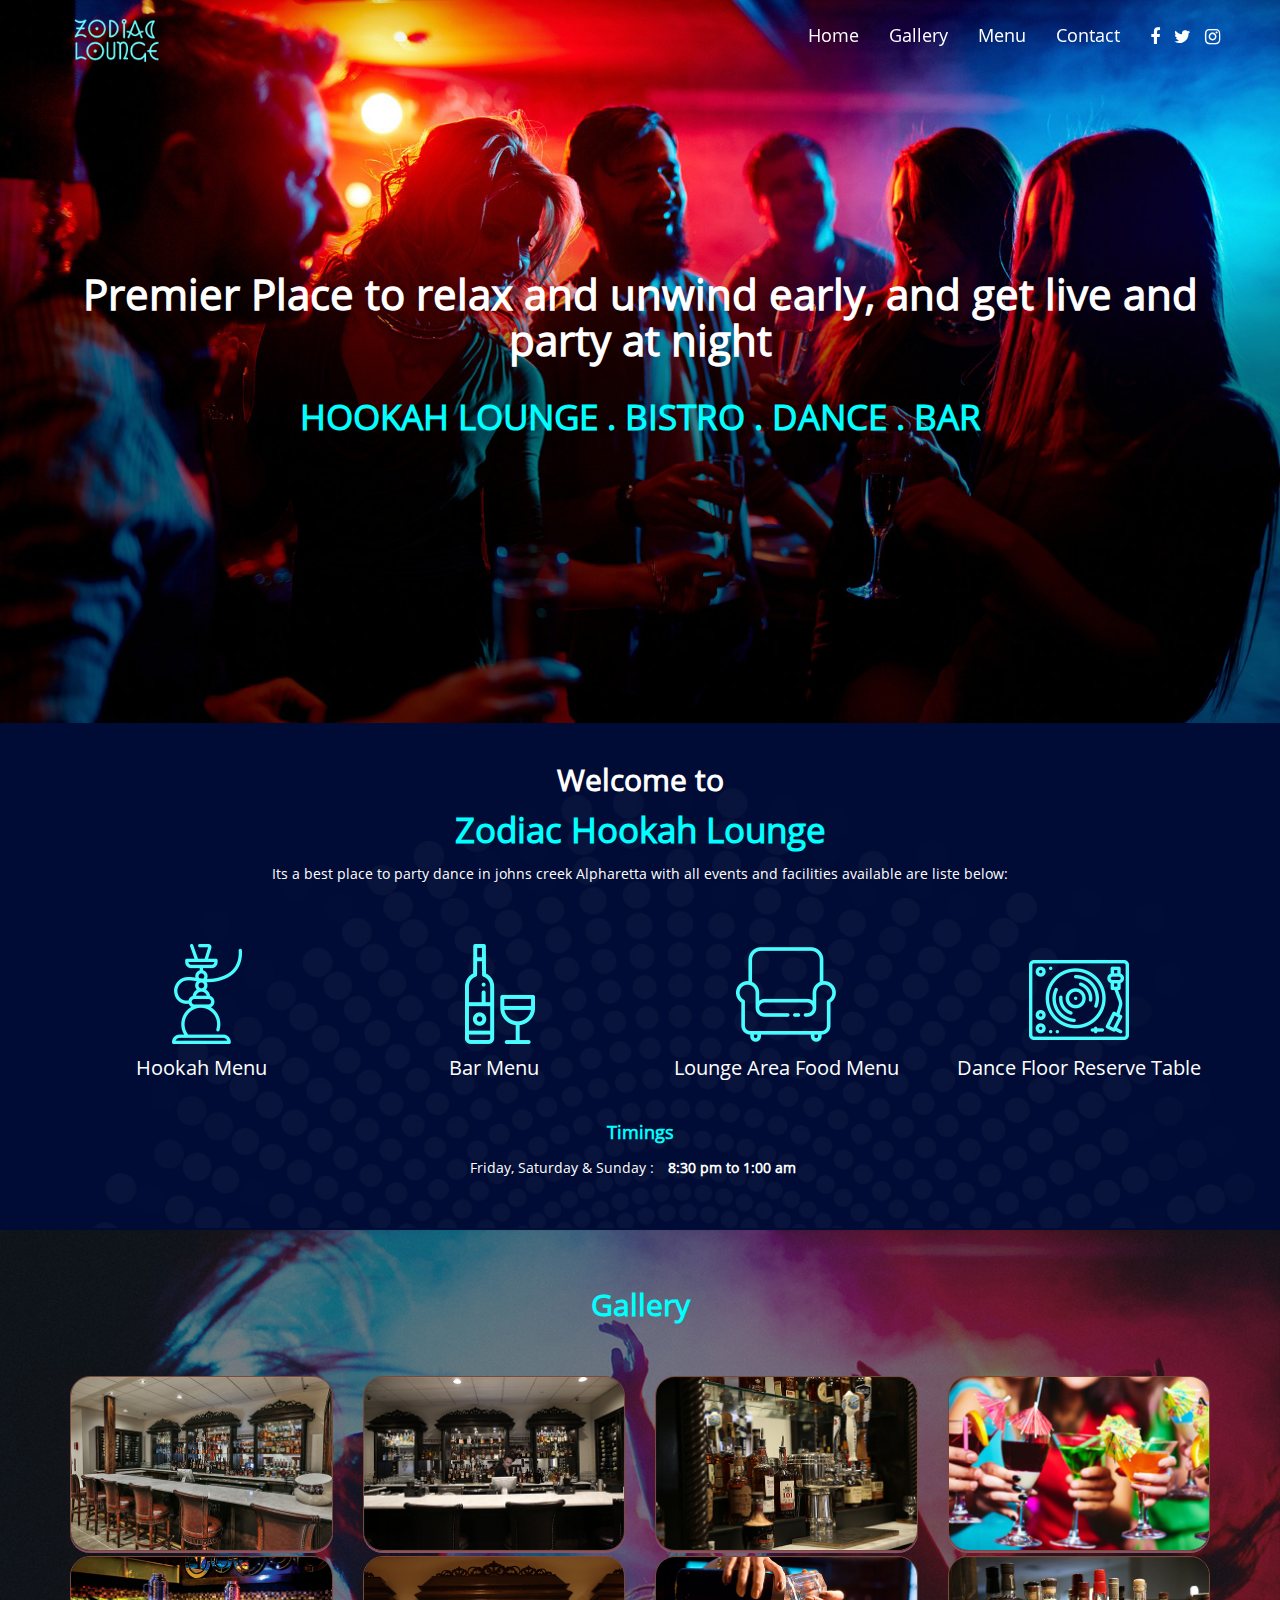
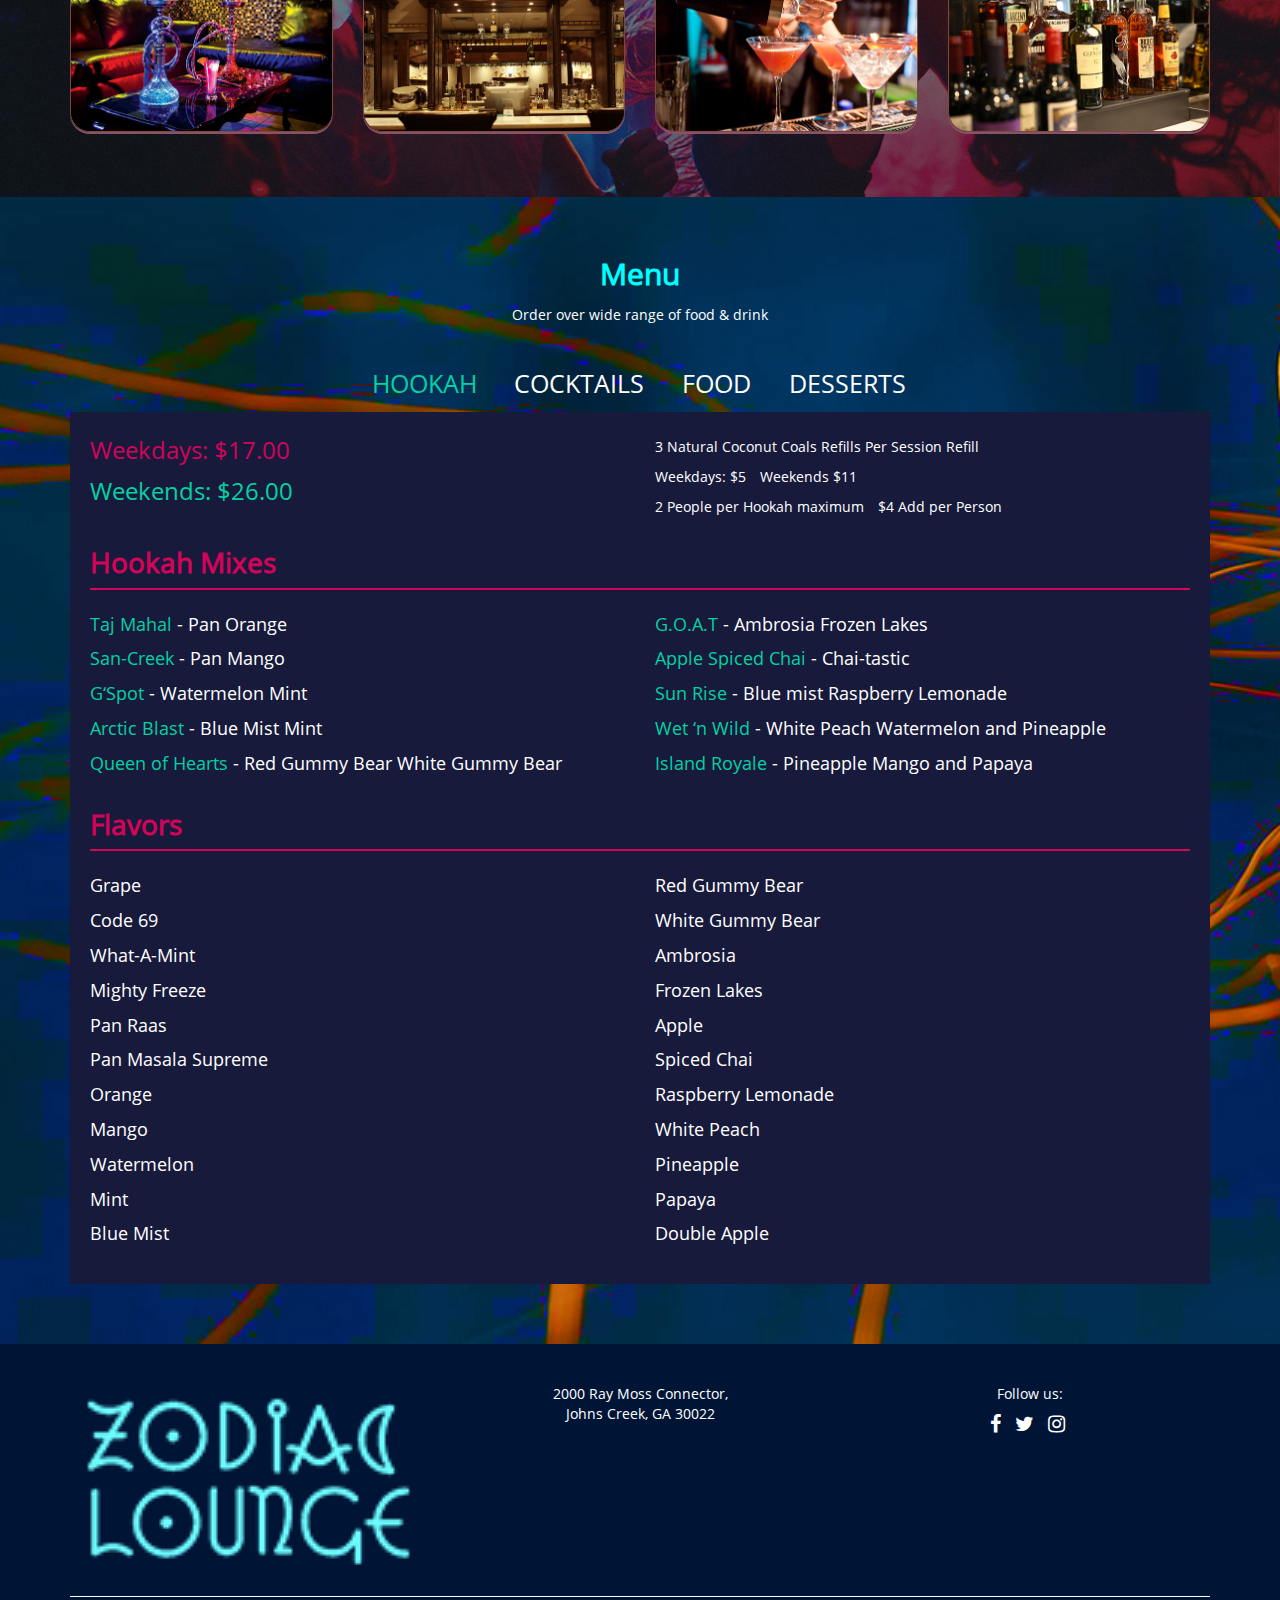
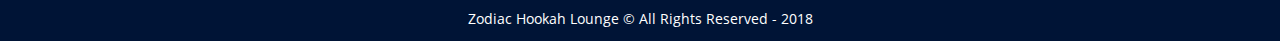
<file: index old.html>
<!doctype html>

<html class="no-js" lang="en">
<!--<![endif]-->

<head>
<!--====== USEFULL META ======-->
<meta charset="UTF-8">
<meta http-equiv="X-UA-Compatible" content="IE=edge">
<meta name="viewport" content="width=device-width, initial-scale=1">
<meta name="description" content="Zodiac Hookah Lounge">
<meta name="keywords" content="best place to party dance in johns creek Alpharetta, Johns Creek Alpharetta party, Johns Creek Alpharetta dance, Johns Creek Alpharetta lounge, Johns Creek Alpharetta birthday party, Johns Creek Alpharetta nightclub, Johns Creek Alpharetta cocktails, Johns Creek Alpharetta bar,  best hookah lounge in Johns Creek Alpharetta, Best happy hours in Johns Creek Alpharetta">
<!--====== TITLE TAG ======-->
<title>ZODIAC HOOKAH LOUNGE</title>

<!--====== STYLESHEETS =======-->

<link href="css/bootstrap.min.css" rel="stylesheet">
<link href="css/font-awesome.min.css" rel="stylesheet">

<!--====== MAIN STYLESHEETS ======-->
<link href="css/style.css" rel="stylesheet">
<link href="css/bootstrap-datepicker.css" rel="stylesheet"/>
<link href="css/timepicker.css" rel="stylesheet"/>
<link href="css/font-awesome.min.css" rel="stylesheet">
<link href="css/responsive.css" rel="stylesheet">
<link rel="stylesheet" href="css/jquery.fancybox.min.css" media="screen">
<link href="css/gallery.css" rel="stylesheet">
<script src="js/modernizr-2.8.3.min.js"></script>
<!--[if lt IE 9]>
        <script src="//oss.maxcdn.com/html5shiv/3.7.2/html5shiv.min.js"></script>
        <script src="//oss.maxcdn.com/respond/1.4.2/respond.min.js"></script>
        <![endif]-->

</head>
<body>
<div id="home" class="navbar-wrapper">
  <div class="navbar headerbar navbar-fixed-top">
    <div class="container">
      <div class="navbar-header">
        <button type="button" class="navbar-toggle" data-toggle="collapse" data-target="#myNavbar"> <span class="icon-bar"></span> <span class="icon-bar"></span> <span class="icon-bar"></span> </button>
        <a class="navbar-brand nav-logo" href="index.html"><img src="images/logo.png"></a> </div>
      <div class="collapse navbar-collapse" id="myNavbar">
        <ul class="nav navbar-nav navbar-right">
          <li class="active"><a href="#home">Home</a></li>
          <li><a href="#gallery">Gallery</a></li>
          <li><a href="#menu">Menu</a></li>
          <li><a href="#contact">Contact</a></li>
          <ul class="list-inline social top-social">
            <li><a href="#"><span class="fa fa-facebook"></span></a></li>
            <li><a href="#"><span class="fa fa-twitter"></span></a></li>
            <li><a href="#"><span class="fa fa-instagram"></span></a></li>
          </ul>
        </ul>
      </div>
    </div>
  </div>
</div>
<section class="main-banner-section">
  <div class="container">
    <div class="banner-content-div text-center">
      <h1 style="font-size:42px;">Premier Place to relax and unwind early, and get live and party at night</h3>
      <br>
      <h2 style="color:#00ffff;">HOOKAH LOUNGE . BISTRO . DANCE . BAR</h2>
      <!----<a class="booknow-btn" href="#booknow">Book a table</a>---> </div>
  </div>
</section>
<section class="features-section">
  <div class="container text-center">
    <h3>Welcome to</h3>
    <h2 style="color:#00ffff;">Zodiac Hookah Lounge</h2>
    <p>Its a best place to party dance in johns creek Alpharetta
      with all events and facilities available are liste below: </p>
      <br>
    <div class="row">
      <div class="col-md-3 col-xs-12">
        <div class="icon-box text-center"> <img class="" src="images/hookah.png"/> <span>Hookah Menu </span> </div>
      </div>
      <div class="col-md-3 col-xs-12">
        <div class="icon-box text-center"> <img class="" src="images/bar.png"/> <span>Bar Menu </span> </div>
      </div>
      <div class="col-md-3 col-xs-12">
        <div class="icon-box text-center"> <img class="" src="images/lounge.png"/> <span>Lounge Area Food Menu </span> </div>
      </div>
      <div class="col-md-3 col-xs-12">
        <div class="icon-box text-center"> <img class="" src="images/dance.png"/> <span>Dance Floor Reserve Table </span> </div>
      </div>
    </div>
     <h4 class="text-center"><strong style="color:#00ffff;">Timings</strong></h4>
       <ul class="list-inline text-center">
         <li>Friday, Saturday & Sunday : <strong style="padding:0px 10px;">8:30 pm to 1:00 am</strong></li>
       </ul>
  </div>
</section>
<section id="gallery" class="gallery-section">
  <div class="container">
    <div class="col-md-12">
      <h3 style="color:#00ffff;" class="text-center">Gallery</h3>
      <br>
      <br>
    </div>
    <div class="row">
      <div class="col-md-3">
        <div class="img-box"> <a href="images/gallery1.jpg" class="fancybox" rel="ligthbox"> <img src="images/gallery1.jpg" class="zoom img-responsive" alt=""> </a> </div>
      </div>
      <div class="col-md-3">
        <div class="img-box"> <a href="images/gallery2.jpg" class="fancybox" rel="ligthbox"> <img src="images/gallery2.jpg" class="zoom img-responsive" alt=""> </a> </div>
      </div>
      <div class="col-md-3">
        <div class="img-box"> <a href="images/gallery3.jpg" class="fancybox" rel="ligthbox"> <img src="images/gallery3.jpg" class="zoom img-responsive" alt=""> </a> </div>
      </div>
      <div class="col-md-3">
        <div class="img-box"> <a href="images/gallery4.jpg" class="fancybox" rel="ligthbox"> <img src="images/gallery4.jpg" class="zoom img-responsive" alt=""> </a> </div>
      </div>
      <div class="col-md-3">
        <div class="img-box"> <a href="images/gallery5.jpg" class="fancybox" rel="ligthbox"> <img src="images/gallery5.jpg" class="zoom img-responsive" alt=""> </a> </div>
      </div>
      <div class="col-md-3">
        <div class="img-box"> <a href="images/gallery6.jpg" class="fancybox" rel="ligthbox"> <img src="images/gallery6.jpg" class="zoom img-responsive" alt=""> </a> </div>
      </div>
      <div class="col-md-3">
        <div class="img-box"> <a href="images/gallery7.jpg" class="fancybox" rel="ligthbox"> <img src="images/gallery7.jpg" class="zoom img-responsive" alt=""> </a> </div>
      </div>
      <div class="col-md-3">
        <div class="img-box"> <a href="images/gallery8.jpg" class="fancybox" rel="ligthbox"> <img src="images/gallery8.jpg" class="zoom img-responsive" alt=""> </a> </div>
      </div>
    </div>
  </div>
</section>
<section id="menu" class="menu-section">
  <div class="container">
    <div class="text-center">
      <h3 style="color:#00ffff;">Menu</h3>
      <p>Order over wide range of food & drink</p>
      <br>
    </div>
    <ul class="nav nav-tabs menu-tabs">
      <li class="active"><a href="#hookah">HOOKAH</a></li>
      <li><a href="#cocktails">COCKTAILS</a></li>
      <li><a href="#food">FOOD</a></li>
      <li><a href="#dessert">DESSERTS</a></li>
    </ul>
    <div class="tab-content">
     <div id="hookah" class="tab-pane fade in active">
        <div class="row">
          <div class="col-md-6">
             <h4 style="font-size: 24px;
    color: #d1045a;
    font-weight: normal;">Weekdays: $17.00</h2>
             <h4 style="    font-size: 24px;
    font-weight: normal;
    color: #04d1a3;">Weekends: $26.00</h2>
            
          </div>
          <div class="col-md-6">
           <ul class="list-unstyled">
            <li>3 Natural Coconut Coals Refills Per Session Refill</li>
            </ul>
            <ul class=" list-inline"> 
              <li>Weekdays: $5</li>
              <li> Weekends $11</li>
            </ul>
          <ul class="list-inline">
              <li>2 People per Hookah maximum</li>
              <li>$4 Add per Person</li>
            </ul>
          </div>
        </div>
        <br>
        <div class="row">
             <div class="col-md-12">
             <h2 class="logo-color">Hookah Mixes</h2>
             </div>
             <div class="col-md-6 col-xs-6">
             <div class="flavours-size">
             <h3><span style="color:#04d1a3;">Taj Mahal</span> - Pan Orange</h3>
             <h3><span style="color:#04d1a3;">San-Creek</span> - Pan Mango </h3>
             <h3><span style="color:#04d1a3;">G‘Spot</span> - Watermelon Mint</h3>
             <h3><span style="color:#04d1a3;">Arctic Blast</span> - Blue Mist Mint</h3>
             <h3><span style="color:#04d1a3;">Queen of Hearts</span> - Red Gummy Bear White Gummy Bear</h3>
            
             </div>
          </div>
          <div class="col-md-6 col-xs-6">
            <div class="flavours-size">
             <h3><span style="color:#04d1a3;">G.O.A.T</span> - Ambrosia Frozen Lakes </h3>
             <h3><span style="color:#04d1a3;">Apple Spiced Chai</span> - Chai-tastic  </h3>
             <h3><span style="color:#04d1a3;">Sun Rise</span> - Blue mist Raspberry Lemonade </h3>
             <h3><span style="color:#04d1a3;">Wet ‘n Wild</span> - White Peach Watermelon and Pineapple</h3>
             <h3><span style="color:#04d1a3;">Island Royale</span> - Pineapple Mango and Papaya </h3>   
            </div>
          </div>
          
          </div>
          <br>
          <div class="row">
           <div class="col-md-12">
            <h2 class="logo-color">Flavors</h2>
            </div>
          <div class="col-md-6 col-xs-6 flavours-size">
           
            <h3>Grape</h3>
            <h3>Code 69</h3>
            <h3>What-A-Mint</h3>
            <h3>Mighty Freeze</h3>
            <h3>Pan Raas</h3>
            <h3>Pan Masala Supreme</h3>
            <h3>Orange</h3>
            <h3>Mango</h3>
            <h3>Watermelon</h3>
            <h3>Mint</h3>
            <h3>Blue Mist</h3>
           
          </div>
          <div class="col-md-6 col-xs-6 flavours-size">
            <h3>Red Gummy Bear</h3>
            <h3>White Gummy Bear</h3>
            <h3>Ambrosia</h3>
            <h3>Frozen Lakes</h3>
            <h3>Apple</h3>
            <h3>Spiced Chai</h3>
            <h3>Raspberry Lemonade</h3>
            <h3>White Peach</h3>
            <h3>Pineapple</h3>
            <h3>Papaya </h3>
            <h3>Double Apple</h3>          
          </div>
        </div>
      </div>
      <div id="cocktails" class="tab-pane fade">
        
          <div class="col-md-12">
          <h3 class="logo-color">Zodiac Drink Menu</h3>
          </div>
         
        <div class="row">
          <div class="col-md-6 col-xs-12">
             <div class="menu-item">
              <div class="col-md-10">
                <h4><strong>Taurus</strong> </h4>
                <p>Tequila, Galliano, Pineapple Juice, Fresh Lime Juice,  Garnish RoseMary</p>
              </div>
              <div class="col-md-2"><span class="price pull-right">$11.00</span></div>
            </div>
            <div class="menu-item">
              <div class="col-md-10">
                <h4><strong>Libra</strong> </h4>
                <p>Tequila, Galliano, Pineapple Juice, Fresh Lime Juice,  Garnish RoseMary</p>
              </div>
              <div class="col-md-2"><span class="price pull-right">$12.00</span></div>
            </div>
            <div class="menu-item">
              <div class="col-md-10">
                <h4><strong>Scorpio</strong> </h4>
                <p>Bourbon, fresh Lemon juice, Ginger, Agave, Black walnut bitters, Garnish Ginger Slice</p>
              </div>
              <div class="col-md-2"><span class="price pull-right">$12.00</span></div>
            </div>
            <div class="menu-item">
              <div class="col-md-10">
                <h4><strong>Sagittarius</strong> </h4>
                <p>Peach Vodka, St Germain, Orange juice, Champagne, Garnish Cherry</p>
              </div>
              <div class="col-md-2"><span class="price pull-right">$11.00</span></div>
            </div>
            <div class="menu-item">
              <div class="col-md-10">
                <h4><strong>Virgo</strong> </h4>
                <p>Hennessy, Grand Marnier, Orange bitters muddle pineapple & strawberry, Pomegranate juice, Pineapple juice, Garnish  Pineapple/Strawberry</p>
              </div>
              <div class="col-md-2"><span class="price pull-right">$13.00</span></div>
            </div>
            <div class="menu-item">
              <div class="col-md-10">
                <h4><strong>Cancer Martini </strong> </h4>
                <p>Empress Gin, Lemon zest, Cardamom bitter, Dry vermouth,  garnish stuffed olives</p>
              </div>
              <div class="col-md-2"><span class="price pull-right">$13.00</span></div>
            </div>
            <div class="menu-item">
              <div class="col-md-10">
                <h4><strong>Aquarius</strong> </h4>
                <p>Coconut Vodka, rose water, Pineapple juice, Orange juice, Garnish Mint Orange twist</p>
              </div>
              <div class="col-md-2"><span class="price pull-right">$10.00</span></div>
            </div>
            
            
          </div>
          
          <div class="col-md-6 col-xs-12">
             <div class="menu-item">
              <div class="col-md-10">
                <h4><strong>Aries</strong> </h4>
                <p>Tequila Muddled Jalapeno, Agave, fresh lime juice,  Garnish Jalapeno</p>
              </div>
              <div class="col-md-2"><span class="price pull-right">$11.00</span></div>
            </div>
            <div class="menu-item">
              <div class="col-md-10">
                <h4><strong>Pisces</strong> </h4>
                <p>Moscato, Vodka, Lux cherry syrup float, Garnish cherry</p>
              </div>
              <div class="col-md-2"><span class="price pull-right">$10.00</span></div>
            </div>
            <div class="menu-item">
              <div class="col-md-10">
                <h4><strong>Leo</strong> </h4>
                <p>Empress  Gin Tonic, Fresh Lime Juice, Simple Syrup</p>
              </div>
              <div class="col-md-2"><span class="price pull-right">$12.00</span></div>
            </div>
            <div class="menu-item">
              <div class="col-md-10">
                <h4><strong>Gemini</strong> </h4>
                <p>Berry Vodka,  Lime juice, Fresh lemon juice, Muddle Strawberry, top Champagne</p>
              </div>
              <div class="col-md-2"><span class="price pull-right">$12.00</span></div>
            </div>
            <div class="menu-item">
              <div class="col-md-10">
                <h4><strong>Capricorn</strong> </h4>
                <p>Belvedere Mango Vodka, mints, limes bitters, agave, pomegranate juice</p>
              </div>
              <div class="col-md-2"><span class="price pull-right">$13.00</span></div>
            </div>
            <div class="menu-item">
              <div class="col-md-10">
                <h4><strong>The Zodiac </strong> </h4>
                <p>Tequila, Cucumber water, simple syrup, fresh lime juice. Garnish Cucumber</p>
              </div>
              <div class="col-md-2"><span class="price pull-right">$11.00</span></div>
            </div>
            <div class="menu-item">
              <div class="col-md-10">
                <h4><strong>The Loft Martini</strong> </h4>
                <p>Citron Vodka, Cucumber juice bitters , Muddle Mints, Pineapple juice  Garnish Mint Cucumber</p>
              </div>
              <div class="col-md-2"><span class="price pull-right">$11.00</span></div>
            </div>
          </div>
          
        </div>
          <br>
          <div class="col-md-12">
            <h3 class="logo-color">Mocktail Menu</h3> 
          </div>
        
        <div class="row">
          <div class="col-md-6">
           <div class="menu-item">
              <div class="col-md-10">
                <h4><strong>Pina Colada Smoothie Mocktail</strong> </h4>
                <p>Pineapple juice Pina colada served over shaved ice</p>
              </div>
              <div class="col-md-2"><span class="price pull-right">$6.00</span></div>
            </div>
            <div class="menu-item">
              <div class="col-md-10">
                <h4><strong>Flavored MARGARITA Smoothie or MOJOTO</strong> </h4>
                <p>Flavor Options: Pineapple, Apple, Strawberry, Watermelon, and Mango</p>
              </div>
              <div class="col-md-2"><span class="price pull-right">$6.00</span></div>
            </div>
            <div class="menu-item">
              <div class="col-md-10">
                <h4><strong>Sankranti Mint Mocktail</strong> </h4>
                <p>Mint fresh lemon juice simple syrup lime juice top sprite over shaved ice</p>
              </div>
              <div class="col-md-2"><span class="price pull-right">$6.00</span></div>
            </div>
            </div>
            <div class="col-md-6">
            <div class="menu-item">
              <div class="col-md-10">
                <h4><strong>Forbidden Sour Mocktail</strong> </h4>
                <p>Lime juice, simple syrup pomegranate juice</p>
              </div>
              <div class="col-md-2"><span class="price pull-right">$6.00</span></div>
            </div>
            <div class="menu-item">
              <div class="col-md-10">
                <h4><strong>Key Lime Pie Mocktail</strong> </h4>
                <p>Lime juice pineapple juice half and half</p>
              </div>
              <div class="col-md-2"><span class="price pull-right">$6.00</span></div>
            </div>
            <div class="menu-item">
              <div class="col-md-10">
                <h4><strong>Tuaca Lemon Drop Mocktail</strong> </h4>
                <p>Vanilla syrup sweet sour simple syrup grenadine</p>
              </div>
              <div class="col-md-2"><span class="price pull-right">$6.00</span></div>
            </div>
            </div>
        </div>
      </div>
      <div id="dessert" class="tab-pane fade">
        <h3 class="logo-color">Dessert Menu</h3>
          <div class="row">
           <div class="col-md-6">
            <div class="menu-item">
               <h4><strong>Tuaca Lemon Drop Mocktail</strong> </h4>
               <span class="price pull-right">$3.00</span>
            </div>
            <div class="menu-item">
               <h4><strong>Chocolate Mousse Cake Shooter</strong> </h4>
               <span class="price pull-right">$3.00</span>
            </div>
            <div class="menu-item">
               <h4><strong>Strawberry Cake Shooter</strong> </h4>
               <span class="price pull-right">$3.00</span>
            </div>
            <div class="menu-item">
               <h4><strong>Peach Cake Shooter</strong> </h4>
               <span class="price pull-right">$3.00</span>
            </div>
           
          </div>
          
           <div class="col-md-6">
            <div class="menu-item">
               <h4><strong>Caramel Cake Shooter</strong> </h4>
               <span class="price pull-right">$3.00</span>
            </div>
             <div class="menu-item">
               <h4><strong>Cappuccino Cake Shooter</strong> </h4>
               <span class="price pull-right">$3.00</span>
            </div>
            <div class="menu-item">
               <h4><strong>4” Black Forest Cake</strong> </h4>
               <span class="price pull-right">$15.00</span>
            </div>
            <div class="menu-item">
               <h4><strong>6” Black Forest Cake</strong> </h4>
               <span class="price pull-right">$25.00</span>
            </div>
            
           </div>
           
          </div>
        </div>
      
      <div id="food" class="tab-pane fade">
       <div class="col-md-12">
        <h3 class="logo-color">Non Veg:</h3>
       </div>
        <div class="row">
          <div class="col-md-6 col-sm-6 col-xs-12">
            <div class="menu-item">
              <div class="col-md-10">
                <h4><strong>Greek Olive Chicken</strong> </h4>
                <p>(Supreme chicken marinated with garlic and suffed with greek Olives) (Comes with herbs aioli)</p>
              </div>
              <div class="col-md-2"><span class="price pull-right">$9.95</span></div>
            </div>
            <div class="menu-item">
              <div class="col-md-10">
                <h4><strong>Lamp Chops</strong> </h4>
                <p>(Slow roasted lamb chops with aromatic spices and herbs)</p>
              </div>
              <div class="col-md-2"><span class="price pull-right">$15.95</span></div>
            </div>
            <div class="menu-item">
              <div class="col-md-10">
                <h4><strong>Lamb Burgers (small burger)</strong> </h4>
                <p>(Home made lamb patties with slider buns)(Served with Tandoori aioli)</p>
              </div>
              <div class="col-md-2"><span class="price pull-right">$11.95</span></div>
            </div>
            <div class="menu-item">
              <div class="col-md-10">
                <h4><strong>Zodiac Chicken Wrap</strong> </h4>
                <p>(Grilled chicken toasted in a spicy sause along with onion, bell pepper wrapped in a flour roll)</p>
              </div>
              <div class="col-md-2"><span class="price pull-right">$7.95</span></div>
            </div>
            <div class="menu-item">
              <div class="col-md-10">
                <h4><strong>Sankranti Wings</strong> </h4>
                
                <ul class="list-unstyled">
                  <li><strong style="font-size: 16px;color: #d1045a;">Flavors:</strong></li>
                  <li>Lemon Lime</li>
                  <li>Cashew Cream Wings</li>
                  <li>Spicy Indian Wings</li>
                </ul>
              </div>
              <div class="col-md-2"><span class="price pull-right">$7.95</span></div>
            </div>
            
            
          </div>
          <div class="col-md-6 col-sm-6 col-xs-12">
            <div class="menu-item">
              <div class="col-md-10">
                <h4><strong>Chicken Biryani</strong> </h4>
                <p>( Chicken and basmati rice cooked on dum over slow heat marinated with fresh herbs and spices.)</p>
              </div>
              <div class="col-md-2"><span class="price pull-right">$8.95</span></div>
            </div>
            <div class="menu-item">
              <div class="col-md-10">
                <h4><strong>Lamb Biryani</strong> </h4>
                <p>( Lamb and basmati rice cooked on dum over slow heat marinated with fresh herbs and spices.)</p>
              </div>
              <div class="col-md-2"><span class="price pull-right">$9.95</span></div>
            </div>
            <div class="menu-item">
              <div class="col-md-10">
                <h4><strong>Zodiac Chicken Cloud</strong> </h4>
                <p>(Pulled Tandoori Chicken stuffed in a puff sheet and baked in a oven)</p>
              </div>
              <div class="col-md-2"><span class="price pull-right">$7.95</span></div>
            </div>
            <div class="menu-item">
              <div class="col-md-10">
                <h4><strong>Zodiac Lamb Cloud</strong> </h4>
                <p>(Minced Lamb Cooked with herbs and spices  stuffed in a puff sheet and baked in a oven)</p>
              </div>
              <div class="col-md-2"><span class="price pull-right">$8.95</span></div>
            </div>
            <div class="menu-item">
              <div class="col-md-10">
                <h4><strong>Roasted Shrimp</strong> </h4>
                <p>(Pan fried shrimps marinated with aromatic spices and Indian herbs).</p>
              </div>
              <div class="col-md-2"><span class="price pull-right">$11.95</span></div>
            </div>
          </div>
        </div>
        <br>
         <div class="col-md-12">
           <h3 class="logo-color">Vegetarian:</h3>
         </div>
        <div class="row">
          <div class="col-md-6">
             <div class="menu-item">
              <div class="col-md-10">
                <h4><strong>Zodiac Veggie Wrap</strong> </h4>
                <p>(Cottage cheese marinated and cooked in a mild spicy Sauce with bell pepper and onion wrapped in a roll)</p>
              </div>
              <div class="col-md-2"><span class="price pull-right">$7.95</span></div>
            </div>
            <div class="menu-item">
              <div class="col-md-10">
                <h4><strong>Corn on the Cob</strong> </h4>
                <p>(Corn boiled in a herbs and spices)</p>
              </div>
              <div class="col-md-2"><span class="price pull-right">$6.95</span></div>
            </div>
            <div class="menu-item">
              <div class="col-md-10">
                <h4><strong>Peanut Masala</strong> </h4>
                <p>(An Ideal accompaniment with drink made with peanut, onion, tomoto,cilantro and lemon juice)</p>
              </div>
              <div class="col-md-2"><span class="price pull-right">$5.95</span></div>
            </div>
            <div class="menu-item">
              <div class="col-md-10">
                <h4><strong>Zodiac Veggie Wrap</strong> </h4>
                <p>(Cottage cheese marinated and cooked in a mild spicy Sauce with bell pepper and onion wrapped in a roll)</p>
              </div>
              <div class="col-md-2"><span class="price pull-right">$7.95</span></div>
            </div>
          </div>
          <div class="col-md-6">
            <div class="menu-item">
              <div class="col-md-10">
                <h4><strong>Cheddar Fries</strong> </h4>
                <p>(Fried Potato fries sauted with Cheddar Cheeses)</p>
              </div>
              <div class="col-md-2"><span class="price pull-right">$6.95</span></div>
            </div>
            <div class="menu-item">
              <div class="col-md-10">
                <h4><strong>Zodiac Veggie Cloud</strong> </h4>
                <p>(Sauted mixed vegetables stuffed in a puff sheet baked  in a oven)</p>
              </div>
              <div class="col-md-2"><span class="price pull-right">$6.95</span></div>
            </div>
            <div class="menu-item">
              <div class="col-md-10">
                <h4><strong>House Veggie Rice</strong> </h4>
                <p>( Toor dal cooked with tamarind juice and mixed vegetables tempered with mustard, garlic, curryleaves, mixed and tossed with rice.)</p>
              </div>
              <div class="col-md-2"><span class="price pull-right">$7.95</span></div>
            </div>
          </div>
          
        </div>
      </div>
     
      
    </div>
  </div>
</section>

<!--<section id="booknow" class="reservation">
  <div class="container">
    <div class="text-center">
      <h3 style="color:#00ffff;">Reservation</h3>
      <p>Book in Advance</p>
      <br>
    </div>
    <div class="row">
      <div class="col-md-6">
      <span class="float-right">
        <label class="label-group">Table Booking
          <input type="radio" checked="checked" name="radio">
          <span class="checkmark"></span> </label>
          </span>
      </div>
      <div class="col-md-6">
        <label class="label-group">Party / Event Booking
          <input type="radio" name="radio">
          <span class="checkmark"></span> </label>
      </div>
    </div>
    <form class="reservation-form">
      <div class="row">
        <div class="col-md-6 col-xs-12">
          <div class="form-group">
            <label class="sr-only" for="name"></label>
            <div class="input-group">
             <span class="input-group-addon"><i class="fa fa-user"></i></span>
             <input type="name" class="form-control" id="name" placeholder="Name" name="name">
            </div>
          </div>
          <div class="form-group">
            <label class="sr-only" for="date"></label>
            <div class="input-group">
              <span class="input-group-addon"><i class="fa fa-calendar"></i></span>
              <input type="date" class="form-control" id="date" placeholder="Date" name="date">
            </div>
          </div>
          <div class="form-group">
            <label class="sr-only" for="time"></label>
            <div class="input-group">
              <span class="input-group-addon"><i class="fa fa-clock-o"></i></span>
              <input type="text" class="form-control" id="time" placeholder="Check-in time" name="time">
            </div>
          </div>
        </div>
        <div class="col-md-6 col-xs-12">
          <div class="form-group">
            <label class="sr-only" for="email"></label>
             <div class="input-group">
              <span class="input-group-addon"><i class="fa fa-envelope-o"></i></span>
              <input type="email" class="form-control" id="name" placeholder="Email" name="email">
             </div>
          </div>
          <div class="form-group">
            <label class="sr-only" for="persons"></label>
            <div class="input-group">
              <span class="input-group-addon"><i class="fa fa-users"></i></span>
              <input type="text" class="form-control" id="persons" placeholder="No of Persons" name="persons">
            </div>
          </div>
          <div class="form-group">
            <label class="sr-only" for="contact"></label>
            <div class="input-group">
              <span class="input-group-addon"><i class="fa fa-phone"></i></span>
              <input type="number" class="form-control" id="contact" placeholder="Contact" name="Contact">
            </div>
          </div>
        </div>
        <div class="col-md-12">
          <div class="text-center"><a class="booknow-btn" href="booknow">Book a table</a></div>
        </div>
      </div>
    </form>
  </div>
</section>-->

<section id="contact" class="footer-section">
  <div class="container">
    <div class="row">
      <div class="col-md-4"> <img class="img-responsive logo-center" src="images/logo.png"/> <br>
     
      </div>
      <div class="col-md-4">
        <ul class="list-unstyled">
          <li>2000 Ray Moss Connector,</li>
          <li>Johns Creek, GA 30022</li>
        </ul>
      </div>
      <div class="col-md-4">
        <p>Follow us:</p>
        <ul class="list-inline social">
          <li><a href="#"><span class="fa fa-facebook"></span></a></li>
          <li><a href="#"><span class="fa fa-twitter"></span></a></li>
          <li><a href="#"><span class="fa fa-instagram"></span></a></li>
        </ul>
      </div>
      </div>
     <!-- <div class="row">
        <div class="col-md-4 col-md-offset-4">
          <iframe src="https://www.facebook.com/plugins/page.php?href=https%3A%2F%2Fwww.facebook.com%2FSankrantiATL%2F&tabs&width=340&height=121&small_header=true&adapt_container_width=true&hide_cover=false&show_facepile=true&appId" width="340" height="121" style="border:none;overflow:hidden" scrolling="no" frameborder="0" allowTransparency="true" allow="encrypted-media"></iframe>
        </div>
      </div>-->
      <div class="row">
        <div class="col-md-12">
            <div style="    text-align: center;padding: 12px 0;border-top: 1px solid #fff;">Zodiac Hookah Lounge © All Rights Reserved - 2018</div>
        </div>
      </div>
    </div>
  </div>
</section>
<script src="js/jquery-3.3.1.min.js"></script> 
<script src="js/bootstrap.min.js"></script> 
<script src="js/bootstrap-datepicker.js"></script> 
<script src="js/timepicker.js"></script>
<script src="js/main.js"></script> 
<script src="js/jquery.fancybox.min.js"></script> 
<script>
// Script for adding background for sticky header

$(window).scroll(function(){
	$('.headerbar').toggleClass('scrolled', $(this).scrollTop() > 50);
});



//datepicker for reservation
 $('#date').datepicker({
   // todayHighlight: true,
	format: "yyyy-mm-dd",
	daysOfWeekDisabled: [0,1,2,3,4],
});

//timepicker script
$("#time").timepicki();


//  gallery section script

$(document).ready(function(){
  $(".fancybox").fancybox({
        openEffect: "none",
        closeEffect: "none",
		beforeShow: function() {
	this.title = $(this.element).data("caption");
}
    });
    
    $(".zoom").hover(function(){
		$(this).addClass('transition');
	}, function(){
        
		$(this).removeClass('transition');
	});
});

</script> 
<script>
$(document).ready(function(){
    $(".nav-tabs a").click(function(){
        $(this).tab('show');
    });
});
</script>
</body>
</html>
</file>
<file: css/style.css>
/*--------------------
   1. BASE CSS
----------------------*/


@font-face {
    font-family:"opensans";
    src: url('../fonts/OpenSans-Regular.ttf');
}
body{
	font-family:"opensans";
}
h3{
 font-size: 30px;
}
h2{
 font-size: 35px;
}
.float-right{
	float:right;
}
.logo-color{
    color: #d1045a;
    font-size: 28px !important;
    /* text-decoration: underline; */
    border-bottom: 2px solid;
    padding: 0 0 10px;
    margin: 0 0 25px;
}
.alignleft {
    float: left;
    margin-right: 15px;
}

.alignright {
    float: right;
    margin-left: 15px;
}

.aligncenter {
    display: block;
    margin: 0 auto 15px;
}

a {
   /* -webkit-transition: 0.3s;
    transition: 0.3s;*/
    color: #212324;
}

a:hover {
    color: #c1934c;
}

a:focus,
a:hover {
    outline: 0 solid;
    text-decoration: none;
}

img {
    max-width: 100%;
    height: auto;
}
/**************************for IE browser max-width compatibility**********/
.img-responsive{
	width: 100%;
}


h1,
h2,
h3,
h4,
h5,
h6 {
    margin: 0 0 15px;
    font-weight: 700;
}

html,
body {
    height: 100%
}


a:hover {
    text-decoration: none
}

.no-padding {
    padding: 0;
}

.no-margin {
    margin: 0;
}


.navbar-wrapper {
  position: absolute;
  top: 0;
  left: 0;
  right: 0;
  z-index: 10;
}


.nav-logo{
	height:auto;
}
.nav-logo img{
	max-height:50px;
}
.headerbar .nav>li>a{
	color:#fff;
    padding: 25px 15px;
    font-size: 18px;
}
.headerbar .nav>li>a:focus, .headerbar .nav>li>a:hover {
    text-decoration: none;
    background-color: #04d1a3;
}
/******adding background color for scrolling navbar*******************/
.headerbar.scrolled{
  background:rgba(22, 26, 59, 0.9);
}
.navbar-toggle{
	background: black;
}
.navbar-toggle .icon-bar {
    display: block;
    width: 22px;
    height: 2px;
    border-radius: 1px solid #fff;
    color: #fff;
    background: white;
}
.top-social{
    float: right;
    padding: 28px 0 24px 15px;
}
.top-social li span{
	color:#fff;
	font-size:18px !important;
}

.main-banner-section{
	background:url(../images/slide.jpg) no-repeat;
	background-size:cover;
	padding:100px 0 100px 0;
	min-height:600px;
}
.main-banner-section:before{
	content:"";
	position:absolute;
	top:0;
	background:#000;
	opacity:0.45;
}
.banner-content-div{
	padding:15% 0;
	color:#fff;
}
.booknow-btn{
background:#d10459;
padding:10px 15px;
color:#fff;
border-radius:5px;
 margin: 15px 0;
 display: inline-block;
}

.features-section{
background:url(../images/loft-bg.jpg) no-repeat;
background-size:cover;
color:#fff;
padding:40px 0;
}
.icon-box{
  padding: 30px 0;
}
.icon-box img{
    display: block;
    margin: 0 auto;
}
.icon-box span{
  display: block;
    font-size: 20px;
    padding: 10px 0;
	color: #fff;
}
.gallery-section{
	position:relative !important;
	color:#fff;
	background:url(../images/gallerybg.jpg) no-repeat;
	background-size:cover;
	padding:60px 0;
}


.img-box{
	display:inline-block;
}

.menu-section{
	padding:60px 0;
	color:#fff;
	background:url(../images/menubg.jpg) no-repeat;
	background-size:cover;
}
.menu-section .menu-tabs{
	border: none;
    text-align: center;
}


.menu-section .nav-tabs>li {
    /* float: left; */
    margin-bottom: -1px;
    display: inline-block;
    border: none;
    /* display: inline; */
    float: none;


}
.menu-section .menu-tabs li a{
	color:#fff;
	text-align:center;
	font-size: 25px;
		/*  -webkit-transition: all 10s;

     -moz-transition: all 10s;

     -o-transition: all 10s;

      transition: all 10s;*/
	
}
.menu-section .nav-tabs>li.active>a, .menu-section .nav-tabs>li.active>a:focus, .menu-section .nav-tabs>li.active>a:hover{
	    background-color: transparent;
     border: none;
	 color:#04d1a3;
	 
}
.menu-section .nav>li>a:focus, .menu-section .nav>li>a:hover{
	background:none;
	border:none;
}
.menu-section .tab-content>.tab-pane{
    background: #171a3b;
    padding: 25px 20px;

}
.menu-section .tab-content p{
  margin: 0 0 20px;
}
.menu-section .tab-content h2{
	font-size:20px;
}
.menu-section .tab-content h3{
	font-size:18px;
}
.item-name{
	display:inline;
}
.item-price{
	
	color: #ff0909;
    font-size: 20px;
}
.flavours-size h3{
	font-size:16px;
	font-weight: normal;
}
.menu-item h4{
    display: inline-block;
    color: #04d1a3;
    font-size: 20px;
    margin: 0 0 5px;
}
.menu-item span{
 color:#ff0909;
 font-size: 20px;
}
.menu-item{
	margin:6px 0;
}
.reservation{
	background-color:#171a3b;
	color:#fff;
	padding:60px 0;
}
.reservation-form .form-group{
    margin: 12px 10px;
}
.reservation-form input.form-control{
	position:relative;
}
.reservation-form input.form-control{
	background: transparent;
    border: 1px solid #49fdff;
    border-top-color: transparent;
    border-left-color: transparent;
    border-right-color: transparent;
	color:#fff;
	padding: 5px 15px 5px 35px;
	margin: 8px 0;
}
.reservation-form .input-group{
	position: relative;
    display: table;
    width: 100%;
}
.reservation-form .input-group .input-group-addon{
	background: transparent;
    border: none;
    position: absolute;
	
}
.reservation-form .input-group .input-group-addon i{
   color:#d1045a;
   padding: 10px 0;
}
/*.reservation-form input[type="text"]:before{
   font-family: "FontAwesome";
   content: "\f095";
   position: absolute;
   top:5px;
   left:10px;
   font-weight: 900;
   font-size:30px;
   color:#fff;
}*/
.reservation-form input.form-control:focus {
	box-shadow:none;
}


/******************************************Styling Radio Buttons*********************************/
.label-group {
    display: block;
    position: relative;
    padding-left: 35px;
    margin-bottom: 12px;
    cursor: pointer;
    font-size: 22px;
    -webkit-user-select: none;
    -moz-user-select: none;
    -ms-user-select: none;
    user-select: none;
}

/* Hide the browser's default radio button */
.label-group input {
    position: absolute;
    opacity: 0;
    cursor: pointer;
}

/* Create a custom radio button */
.checkmark {
    position: absolute;
    top: 5px;
    left: 0;
    height: 21px;
    width: 21px;
    background-color: #eee;
    border-radius: 50%;
}

/* On mouse-over, add a grey background color */
.label-group:hover input ~ .checkmark {
    background-color: #ccc;
}

/* When the radio button is checked, add a blue background */
.label-group input:checked ~ .checkmark {
    background-color: #d10459;
}

/* Create the indicator (the dot/circle - hidden when not checked) */
.checkmark:after {
    content: "";
    position: absolute;
    display: none;
}

/* Show the indicator (dot/circle) when checked */
.label-group input:checked ~ .checkmark:after {
    display: block;
}

/* Style the indicator (dot/circle) */
.label-group .checkmark:after {
    top: 7px;
    left: 6px;
    width: 7px;
    height: 7px;
	border-radius: 50%;
	background: white;
}
.reservation-form{
	border:5px solid #d10459;
	padding: 20px 15px;
}
.footer-section{
    background: #001436;
    padding: 40px 0 0;
    color: #fff;
    text-align: center;
}

.social li span{
	font-size:20px;
	color:#fff;
}
.logo-center{
	text-align:center;
	margin:0 auto;
}

/********************************animation for banner background*********************/
</file>
<file: css/timepicker.css>
/* 
    Created on : 17 Sep, 2014, 4:29:37 PM
    Author     : senthil
*/


.ti_tx,
.mi_tx,
.mer_tx {
  width: 100%;
  text-align: center;
  margin: 10px 0;
}

.time,
.mins,
.meridian {
  width: 60px;
  float: left;
  margin: 0px 10px;
  font-size: 20px;
  color: #2d2e2e;
  font-family: 'arial';
  font-weight: 700;
}

.prev,
.next {
  cursor: pointer;
  padding: 18px;
  width: 28%;
  border: 1px solid #ccc;
  margin: auto;
  background: url(../images/arrow.png) no-repeat;
  border-radius: 5px;
}

.next { background-position: 50% 150%; }

.prev { background-position: 50% -50%; }

.time_pick { position: relative; }

/*input{ float:left;}*/

.timepicker_wrap {
  padding: 10px;
  border-radius: 5px;
  z-index: 2;
  display: none;
  /*width: 240px;*/
  box-shadow: 2px 2px 5px 0px rgba(50, 50, 50, 0.35);
  background: #f6f6f6;
  border: 1px solid #ccc;
  float: left;
  position: absolute;
  top: 27px;
  left: 0px;
}

.arrow_top {
  position: absolute;
  top: -10px;
  left: 20px;
  background: url(../images/top_arr.png) no-repeat;
  width: 18px;
  height: 10px;
  z-index: 3;
}
</file>
<file: css/responsive.css>
@media (max-width:768px) {
	.headerbar .nav>li>a{
		background:#000;
	}
	.headerbar .nav>li>a:focus, .headerbar .nav>li>a:hover {
    text-decoration: none;
    background-color: #d10459;
}
.float-right{
	float:none !important;
}
.img-box {
     display: block;
    text-align: center;
    margin: 0 auto;
}
.img-box img{
   margin: 0 auto;
}



	}
</file>
<file: css/gallery.css>
@charset "utf-8";
/* CSS Document */

/********************************************* Gallery page styles*********************************/
#demo {
  height:100%;
  position:relative;
  overflow:hidden;
}


.green{
  background-color:#6fb936;
}
        .thumb{
            margin-bottom: 20px;
        }
 .thumb p {
text-align: center;
    margin: 10px 0 0 0;
    font-size: 13px;
    /*width: 125px;*/
    line-height: 24px;
    text-transform: uppercase;
}
        .page-top{
            margin-top:150px;
        }

   
img.zoom {
/*width: 100%; */
    height: auto;
    box-shadow:0px 2px 0px #885269;
    -webkit-box-shadow: 0px 2px 0px #885269;
    -webkit-transition: all .3s ease-in-out;
    -moz-transition: all .3s ease-in-out;
    -o-transition: all .3s ease-in-out;
    -ms-transition: all .3s ease-in-out;
    border-radius: 20px;
    /*min-height: 130px;*/
    /*width: 125px;*/
    border: 1px solid #7c4837;
}
        
 
.transition {
    -webkit-transform: scale(1.2); 
    -moz-transform: scale(1.2);
    -o-transform: scale(1.2);
    transform: scale(1.2);
}
    .modal-header {
   
     border-bottom: none;
}
    .modal-title {
        color:#000;
    }
    .modal-footer{
      display:none;  
    }
@media (max-width:768px) {
	 .thumb p {
  width: 100%;
  /*text-align:left;*/
}
}
</file>
